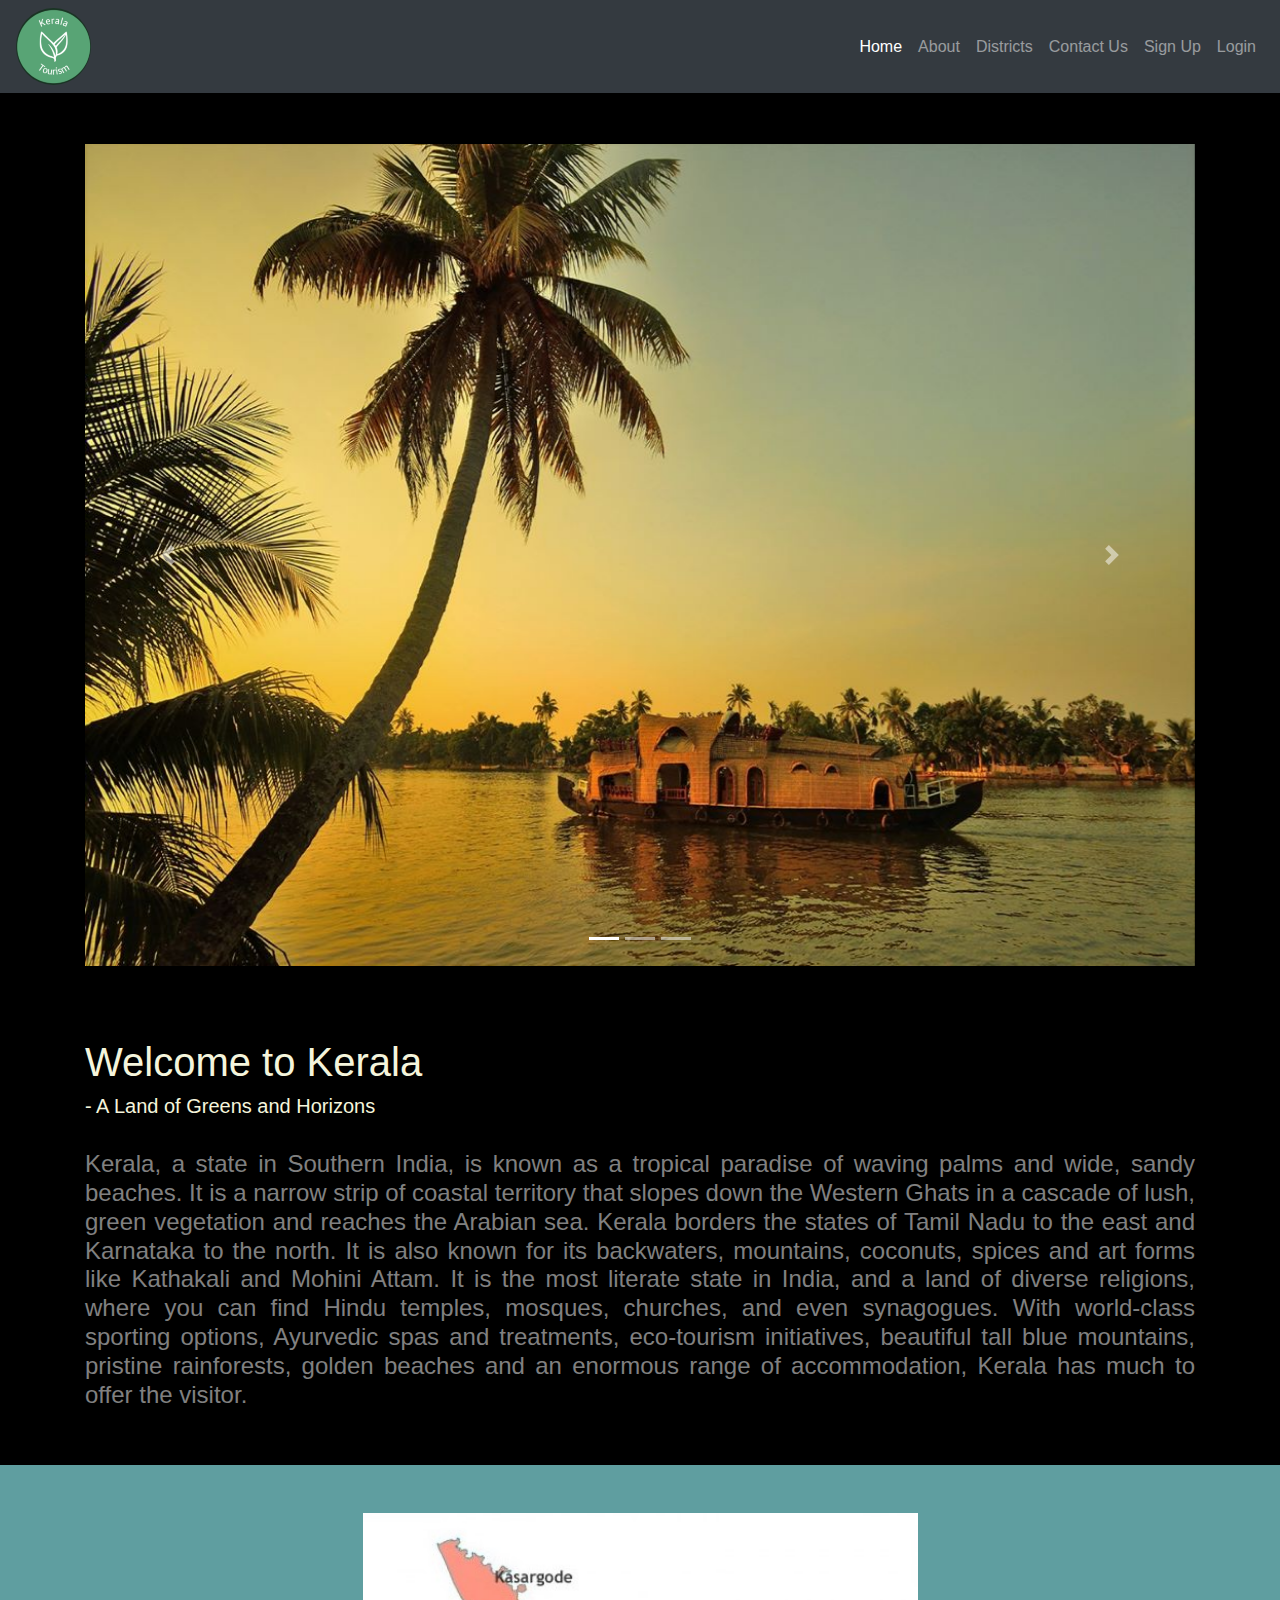
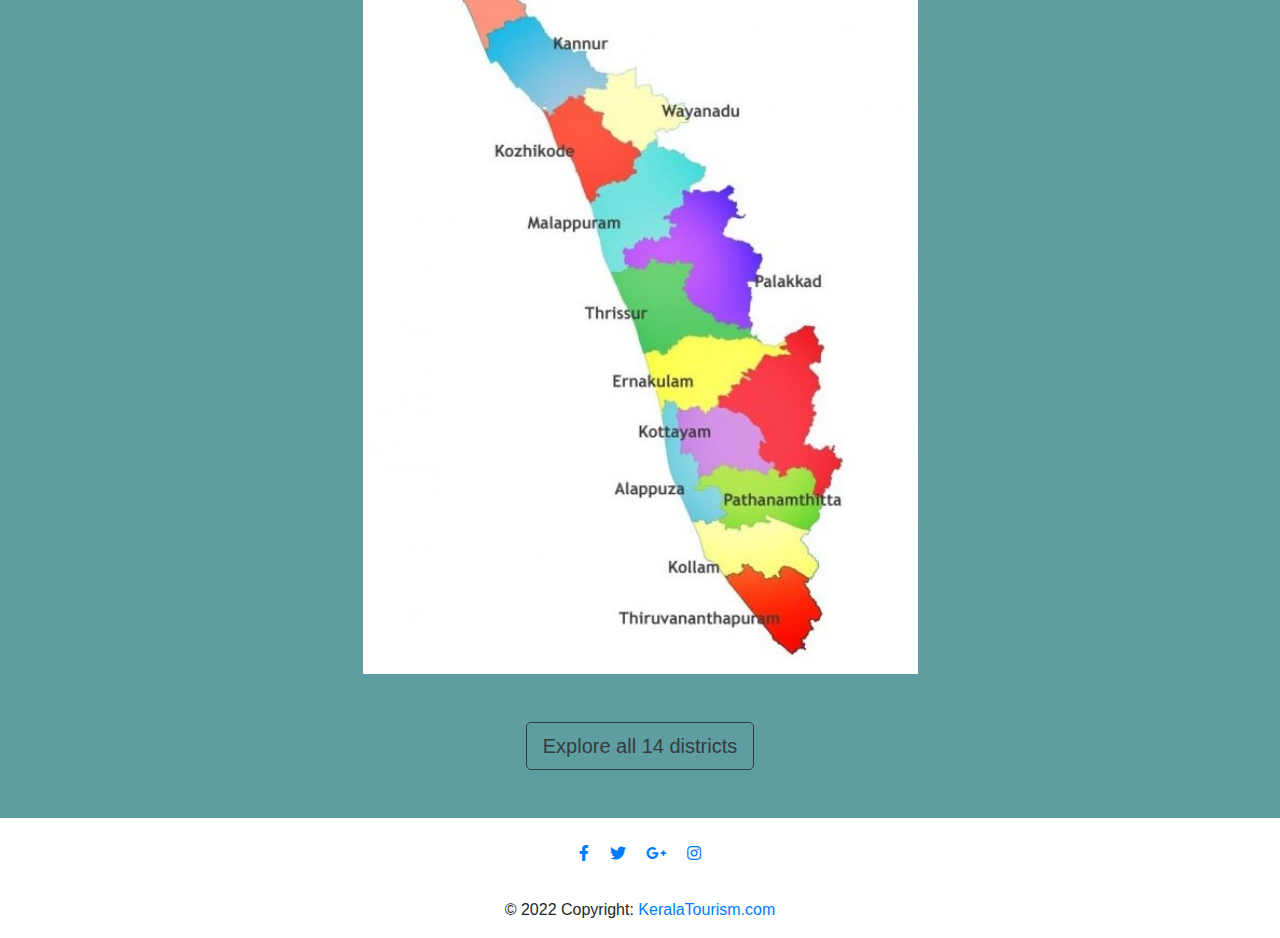
<file: index.html>
<!DOCTYPE html>
<html lang="en" style="scroll-behavior: smooth;">
<head>
    <meta charset="UTF-8">
    <meta http-equiv="X-UA-Compatible" content="IE=edge">
    <meta name="viewport" content="width=device-width, initial-scale=1.0">
    <title>Kerala Tourism</title>
    <link rel="icon" href="loogo.png" type="image/icon type">
    <link rel="stylesheet" href="css/style.css">
    <link rel="stylesheet" href="https://cdnjs.cloudflare.com/ajax/libs/font-awesome/5.15.4/css/all.min.css">
    
    <!-- CSS only -->
    <link rel="stylesheet" href="https://cdn.jsdelivr.net/npm/bootstrap@4.0.0/dist/css/bootstrap.min.css" integrity="sha384-Gn5384xqQ1aoWXA+058RXPxPg6fy4IWvTNh0E263XmFcJlSAwiGgFAW/dAiS6JXm" crossorigin="anonymous">
    
    <!-- <link rel="stylesheet" href="bootstrap-5.1.3-dist/css/bootstrap.min.css" /> -->
</head>

<body  >

    <!-- navbar starts here -->
    <header>
    <div class="container">
    <nav class="navbar fixed-top navbar-expand-lg navbar-dark bg-dark">
        <img src="loogo.png" class="rounded-circle img-fluid" alt="" >
        <button class="navbar-toggler" type="button" data-toggle="collapse" data-target="#navbarNav" aria-controls="navbarNav" aria-expanded="false" aria-label="Toggle navigation">
          <span class="navbar-toggler-icon"></span>
        </button>
        <div class="collapse navbar-collapse" id="navbarNav">
          <ul class="navbar-nav ml-auto">
            <li class="nav-item active">
              <a class="nav-link" href="#">Home <span class="sr-only">(current)</span></a>
            </li>
            <li class="nav-item">
              <a class="nav-link" href="#aboutKerala">About</a>
            </li>
            <li class="nav-item">
              <a class="nav-link" href="#districtsPage">Districts</a>
            </li>
            <li class="nav-item">
              <a class="nav-link" href="#footer">Contact Us</a>
            </li>
            <li class="nav-item">
                <a class="nav-link" href="signup.html">Sign Up</a>
            </li>
            <li class="nav-item">
                <a class="nav-link" href="login.html">Login</a>
            </li>
          </ul>
        </div>
      </nav>
    </div>
    
   </header>
    <!-- navbar ends here -->

    <!-- carousel starts here -->

    <section class="slideshow">
      <br><br><br><br><br><br>
    <div class="container">
    <div id="carouselExampleIndicators" class="carousel slide"  data-ride="carousel">
        <ol class="carousel-indicators">
          <li data-target="#carouselExampleIndicators" data-slide-to="0" class="active"></li>
          <li data-target="#carouselExampleIndicators" data-slide-to="1"></li>
          <li data-target="#carouselExampleIndicators" data-slide-to="2"></li>
        </ol>
        <div class="carousel-inner">
          <div class="carousel-item active">
            <img class="d-block w-100 img-fluid" src="kerala/1carousel.jpg" alt="First slide">
          </div>
          <div class="carousel-item">
            <img class="d-block w-100 img-fluid" src="kerala/2carousel.jpg" alt="Second slide">
          </div>
          <div class="carousel-item">
            <img class="d-block w-100 img-fluid" src="ernakulam/3carousel.jpg" alt="Third slide">
          </div>
        </div>
        <a class="carousel-control-prev" href="#carouselExampleIndicators" role="button" data-slide="prev">
          <span class="carousel-control-prev-icon" aria-hidden="true"></span>
          <span class="sr-only">Previous</span>
        </a>
        <a class="carousel-control-next" href="#carouselExampleIndicators" role="button" data-slide="next">
          <span class="carousel-control-next-icon" aria-hidden="true"></span>
          <span class="sr-only">Next</span>
        </a>
      </div>
    </div>
</section>
    
      <!-- carousel ends here -->

     <section id="aboutKerala">
         <div class="container">
         <br><br><br>
         <h1 class="welcome">Welcome to Kerala</h1>
         <h5 class="welcome">  - A Land of Greens and Horizons </h5>
         <br>
         <h4 class="description"> Kerala, a state in Southern India, is known as a tropical paradise of waving palms and wide, sandy beaches. It is a narrow strip of coastal territory that slopes down the Western Ghats in a cascade of lush, green vegetation and reaches the Arabian sea. Kerala borders the states of Tamil Nadu to the east and Karnataka to the north. It is also known for its backwaters, mountains, coconuts, spices and art forms like Kathakali and Mohini Attam. It is the most literate state in India, and a land of diverse religions, where you can find Hindu temples, mosques, churches, and even synagogues. With world-class sporting options, Ayurvedic spas and treatments, eco-tourism initiatives, beautiful tall blue mountains, pristine rainforests, golden beaches and an enormous range of accommodation, Kerala has much to offer the visitor.</h4>
         <br><br>
        </div>
     </section>

     <section id="districtsPage">
         <div class="container">
                 <br><br>
                 <!-- <h1>DISTRICTS </h1>
                 <br><br> -->

                 <img src="kerala_maps.png" alt="" class="map">
                 <br><br>
                 <div class="text-center">
                 <a class="btn btn-outline-dark btn-lg" href="districts.html" role="button">Explore all 14 districts</a>
                </div>


                 <!-- <div class="card-deck">
                    <div class="card">
                        <div id="carousel1" class="carousel slide" data-ride="carousel" style="height: 200px;">
                            <div class="carousel-inner">
                              <div class="carousel-item active">
                                <img class="d-block w-100" src="TVM/1kovalam.png" alt="First slide">
                              </div>
                              <div class="carousel-item">
                                <img class="d-block w-100" src="TVM/4napier.jpg" alt="Second slide">
                              </div>
                              <div class="carousel-item">
                                <img class="d-block w-100" src="TVM/6ponmudi.jpg" alt="Third slide">
                              </div>
                            </div>
                            <a class="carousel-control-prev" href="#carousel1" role="button" data-slide="prev">
                              <span class="carousel-control-prev-icon" aria-hidden="true"></span>
                              <span class="sr-only">Previous</span>
                            </a>
                            <a class="carousel-control-next" href="#carousel1" role="button" data-slide="next">
                              <span class="carousel-control-next-icon" aria-hidden="true"></span>
                              <span class="sr-only">Next</span>
                            </a>
                          </div>
                      <div class="card-body">
                        <h5 class="card-title">Alappuzha</h5>
                        <p class="card-text">This is a wider card with supporting text below as a natural lead-in to additional content. This content is a little bit longer.</p>
                      </div>
                      <div class="card-footer">
                        <small class="text-muted">Last updated 3 mins ago</small>
                      </div>
                    </div>
                    <div class="card">
                        <div id="carousel2" class="carousel slide" data-ride="carousel" style="height: 200px;">
                            <div class="carousel-inner">
                              <div class="carousel-item active">
                                <img class="d-block w-100" src="TVM/1kovalam.png" alt="First slide">
                              </div>
                              <div class="carousel-item">
                                <img class="d-block w-100" src="TVM/4napier.jpg" alt="Second slide">
                              </div>
                              <div class="carousel-item">
                                <img class="d-block w-100" src="TVM/6ponmudi.jpg" alt="Third slide">
                              </div>
                            </div>
                            <a class="carousel-control-prev" href="#carousel2" role="button" data-slide="prev">
                              <span class="carousel-control-prev-icon" aria-hidden="true"></span>
                              <span class="sr-only">Previous</span>
                            </a>
                            <a class="carousel-control-next" href="#carousel2" role="button" data-slide="next">
                              <span class="carousel-control-next-icon" aria-hidden="true"></span>
                              <span class="sr-only">Next</span>
                            </a>
                          </div>
                      <div class="card-body">
                        <h5 class="card-title">Card title</h5>
                        <p class="card-text">This card has supporting text below as a natural lead-in to additional content.</p>
                      </div>
                      <div class="card-footer">
                        <small class="text-muted">Last updated 3 mins ago</small>
                      </div>
                    </div>
                    <div class="card">
                        <div id="carousel3" class="carousel slide" data-ride="carousel" style="height: 200px;">
                            <div class="carousel-inner">
                              <div class="carousel-item active">
                                <img class="d-block w-100" src="TVM/1kovalam.png" alt="First slide">
                              </div>
                              <div class="carousel-item">
                                <img class="d-block w-100" src="TVM/4napier.jpg" alt="Second slide">
                              </div>
                              <div class="carousel-item">
                                <img class="d-block w-100" src="TVM/6ponmudi.jpg" alt="Third slide">
                              </div>
                            </div>
                            <a class="carousel-control-prev" href="#carousel3" role="button" data-slide="prev">
                              <span class="carousel-control-prev-icon" aria-hidden="true"></span>
                              <span class="sr-only">Previous</span>
                            </a>
                            <a class="carousel-control-next" href="#carousel3" role="button" data-slide="next">
                              <span class="carousel-control-next-icon" aria-hidden="true"></span>
                              <span class="sr-only">Next</span>
                            </a>
                          </div>
                      
                      <div class="card-body">
                        <h5 class="card-title">Card title</h5>
                        <p class="card-text">This is a wider card with supporting text below as a natural lead-in to additional content. This card has even longer content than the first to show that equal height action.</p>
                      </div>
                      <div class="card-footer">
                        <small class="text-muted">Last updated 3 mins ago</small>
                      </div>
                    </div>
                  </div>
            <br>
            <a class="btn btn-outline-dark btn-lg float-right" href="#" role="button">Explore all 14 districts</a>
            
            <br><br>
         </div> -->
         <br><br>
        </div>
     </section>
              
          

      


     <!-- Footer -->
<footer class="page-footer font-small special-color-dark pt-4 " id="footer">

  <!-- Footer Elements -->
  <div class="container">

    <!-- Social buttons -->
    <ul class="list-unstyled list-inline text-center">
      <li class="list-inline-item">
        <a class="btn-floating btn-fb mx-1" href="#">
          <i class="fab fa-facebook-f"> </i>
        </a>
      </li>
      <li class="list-inline-item">
        <a class="btn-floating btn-tw mx-1" href="#">
          <i class="fab fa-twitter"> </i>
        </a>
      </li>
      <li class="list-inline-item">
        <a class="btn-floating btn-gplus mx-1" href="#">
          <i class="fab fa-google-plus-g"> </i>
        </a>
      </li>
      <li class="list-inline-item">
        <a class="btn-floating btn-li mx-1" href="#">
          <i class="fab fa-instagram"> </i>
        </a>
      </li>
      <!-- <li class="list-inline-item">
        <a class="btn-floating btn-dribbble mx-1">
          <i class="fab fa-dribbble"> </i>
        </a>
      </li> -->
    </ul>
    <!-- Social buttons -->

  </div>
  <!-- Footer Elements -->

  <!-- Copyright -->
  <div class="footer-copyright text-center py-3">© 2022 Copyright:
    <a href="index.html">KeralaTourism.com</a>
  </div>
  <!-- Copyright -->

</footer>
<!-- Footer -->


      <script src="https://code.jquery.com/jquery-3.2.1.slim.min.js" integrity="sha384-KJ3o2DKtIkvYIK3UENzmM7KCkRr/rE9/Qpg6aAZGJwFDMVNA/GpGFF93hXpG5KkN" crossorigin="anonymous"></script>
      <script src="https://cdn.jsdelivr.net/npm/popper.js@1.12.9/dist/umd/popper.min.js" integrity="sha384-ApNbgh9B+Y1QKtv3Rn7W3mgPxhU9K/ScQsAP7hUibX39j7fakFPskvXusvfa0b4Q" crossorigin="anonymous"></script>
      <script src="https://cdn.jsdelivr.net/npm/bootstrap@4.0.0/dist/js/bootstrap.min.js" integrity="sha384-JZR6Spejh4U02d8jOt6vLEHfe/JQGiRRSQQxSfFWpi1MquVdAyjUar5+76PVCmYl" crossorigin="anonymous"></script>
</body>
</html>
</file>
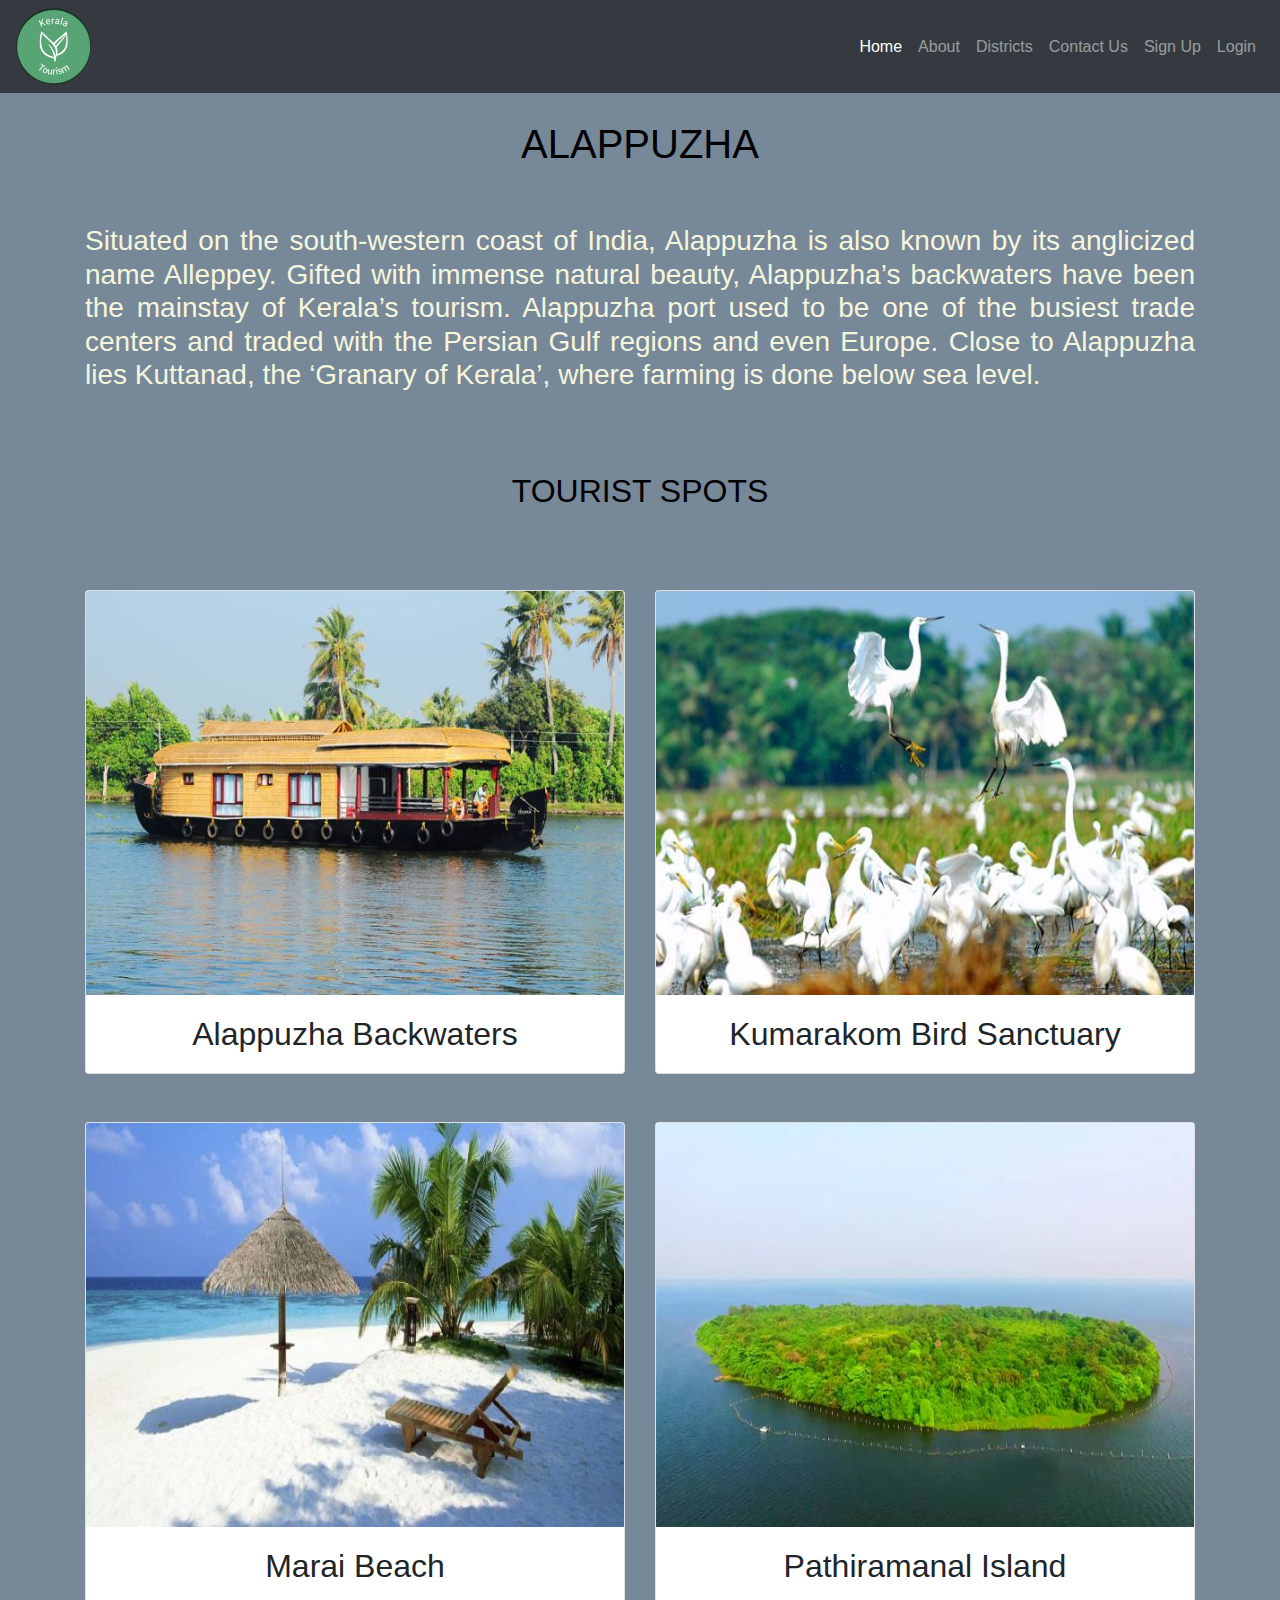
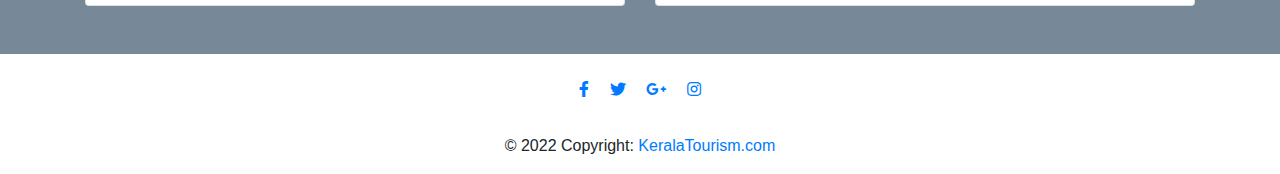
<file: alappuzha.html>
<!DOCTYPE html>
<html lang="en" style="scroll-behavior: smooth;">
<head>
    <meta charset="UTF-8">
    <meta http-equiv="X-UA-Compatible" content="IE=edge">
    <meta name="viewport" content="width=device-width, initial-scale=1.0">
    <title>Districts of Kerala</title>
    <link rel="icon" href="loogo.png" type="image/icon type">
    <link rel="stylesheet" href="css/style.css">
    <link rel="stylesheet" href="https://cdnjs.cloudflare.com/ajax/libs/font-awesome/5.15.4/css/all.min.css">
    <!-- CSS only -->
    <link rel="stylesheet" href="https://cdn.jsdelivr.net/npm/bootstrap@4.0.0/dist/css/bootstrap.min.css" integrity="sha384-Gn5384xqQ1aoWXA+058RXPxPg6fy4IWvTNh0E263XmFcJlSAwiGgFAW/dAiS6JXm" crossorigin="anonymous">
</head>
<body>
    <!-- navbar starts here -->
    <header>
        <div class="container">
        <nav class="navbar fixed-top navbar-expand-lg navbar-dark bg-dark">
            <img src="loogo.png" class="rounded-circle img-fluid" alt="" >
            <button class="navbar-toggler" type="button" data-toggle="collapse" data-target="#navbarNav" aria-controls="navbarNav" aria-expanded="false" aria-label="Toggle navigation">
              <span class="navbar-toggler-icon"></span>
            </button>
            <div class="collapse navbar-collapse" id="navbarNav">
              <ul class="navbar-nav ml-auto">
                <li class="nav-item active">
                  <a class="nav-link" href="index.html">Home </a>
                </li>
                <li class="nav-item">
                  <a class="nav-link" href="index.html">About</a>
                </li>
                <li class="nav-item">
                  <a class="nav-link" href="districts.html">Districts </a>
                </li>
                <li class="nav-item">
                  <a class="nav-link" href="#footer">Contact Us</a>
                </li>
                <li class="nav-item">
                    <a class="nav-link" href="signup.html">Sign Up</a>
                </li>
                <li class="nav-item">
                    <a class="nav-link" href="login.html">Login</a>
                </li>
              </ul>
            </div>
          </nav>
        </div>
        
       </header>
        <!-- navbar ends here -->

       <section class="individual">
           <br><br><br><br><br>
           <div class="container">
           <h1 class="heading">ALAPPUZHA</h1>
           <br><br>
            <h3 class="description1">Situated on the south-western coast of India, Alappuzha is also known by its anglicized name Alleppey. Gifted with immense natural beauty, Alappuzha’s backwaters have been the mainstay of Kerala’s tourism. Alappuzha port used to be one of the busiest trade centers and traded with the Persian Gulf regions and even Europe. Close to Alappuzha lies Kuttanad, the ‘Granary of Kerala’, where farming is done below sea level.</h3> 
            <br><br><br>
            <h2 class="heading">TOURIST SPOTS</h2>
            <br>
            <div class="row">
                <div class="col-xl-6 col-lg-6 col-md-6 pt-5">
                    <div class="card">
                        <img class="card-img-top" src="alappuzha/1tourist.jpg" alt="Card image cap">
                        <div class="card-body">
                          <h2 class="card-text text-center">Alappuzha Backwaters</h2>
                        </div>
                      </div>
                </div>

                <div class="col-xl-6 col-lg-6 col-md-6 pt-5">
                    <div class="card">
                        <img class="card-img-top" src="alappuzha/2tourist.jpg" alt="Card image cap">
                        <div class="card-body">
                          <h2 class="card-text text-center">Kumarakom Bird Sanctuary</h2>
                        </div>
                      </div>
                </div>
            </div>

            <div class="row">
                <div class="col-xl-6 col-lg-6 col-md-6 pt-5">
                    <div class="card">
                        <img class="card-img-top" src="alappuzha/4tourist.jpg" alt="Card image cap">
                        <div class="card-body">
                          <h2 class="card-text text-center">Marai Beach</h2>
                        </div>
                      </div>
                </div>

                <div class="col-xl-6 col-lg-6 col-md-6 pt-5">
                    <div class="card">
                        <img class="card-img-top" src="alappuzha/5tourist.jpg" alt="Card image cap">
                        <div class="card-body">
                          <h2 class="card-text text-center">Pathiramanal Island</h2>
                        </div>
                      </div>
                </div>
            </div>

        </div>
        <br><br>

       </section>










                <!-- Footer -->
    <footer class="page-footer font-small special-color-dark pt-4 " id="footer">

    <!-- Footer Elements -->
    <div class="container">
  
      <!-- Social buttons -->
      <ul class="list-unstyled list-inline text-center">
        <li class="list-inline-item">
          <a class="btn-floating btn-fb mx-1" href="#">
            <i class="fab fa-facebook-f"> </i>
          </a>
        </li>
        <li class="list-inline-item">
          <a class="btn-floating btn-tw mx-1" href="#">
            <i class="fab fa-twitter"> </i>
          </a>
        </li>
        <li class="list-inline-item">
          <a class="btn-floating btn-gplus mx-1" href="#">
            <i class="fab fa-google-plus-g"> </i>
          </a>
        </li>
        <li class="list-inline-item">
          <a class="btn-floating btn-li mx-1" href="#">
            <i class="fab fa-instagram"> </i>
          </a>
        </li>
        <!-- <li class="list-inline-item">
          <a class="btn-floating btn-dribbble mx-1">
            <i class="fab fa-dribbble"> </i>
          </a>
        </li> -->
      </ul>
      <!-- Social buttons -->
  
    </div>
    <!-- Footer Elements -->
  
    <!-- Copyright -->
    <div class="footer-copyright text-center py-3">© 2022 Copyright:
      <a href="index.html">KeralaTourism.com</a>
    </div>
    <!-- Copyright -->
  
  </footer>
  <!-- Footer -->
  
  
        <script src="https://code.jquery.com/jquery-3.2.1.slim.min.js" integrity="sha384-KJ3o2DKtIkvYIK3UENzmM7KCkRr/rE9/Qpg6aAZGJwFDMVNA/GpGFF93hXpG5KkN" crossorigin="anonymous"></script>
        <script src="https://cdn.jsdelivr.net/npm/popper.js@1.12.9/dist/umd/popper.min.js" integrity="sha384-ApNbgh9B+Y1QKtv3Rn7W3mgPxhU9K/ScQsAP7hUibX39j7fakFPskvXusvfa0b4Q" crossorigin="anonymous"></script>
        <script src="https://cdn.jsdelivr.net/npm/bootstrap@4.0.0/dist/js/bootstrap.min.js" integrity="sha384-JZR6Spejh4U02d8jOt6vLEHfe/JQGiRRSQQxSfFWpi1MquVdAyjUar5+76PVCmYl" crossorigin="anonymous"></script>

</body>
</html>
</file>
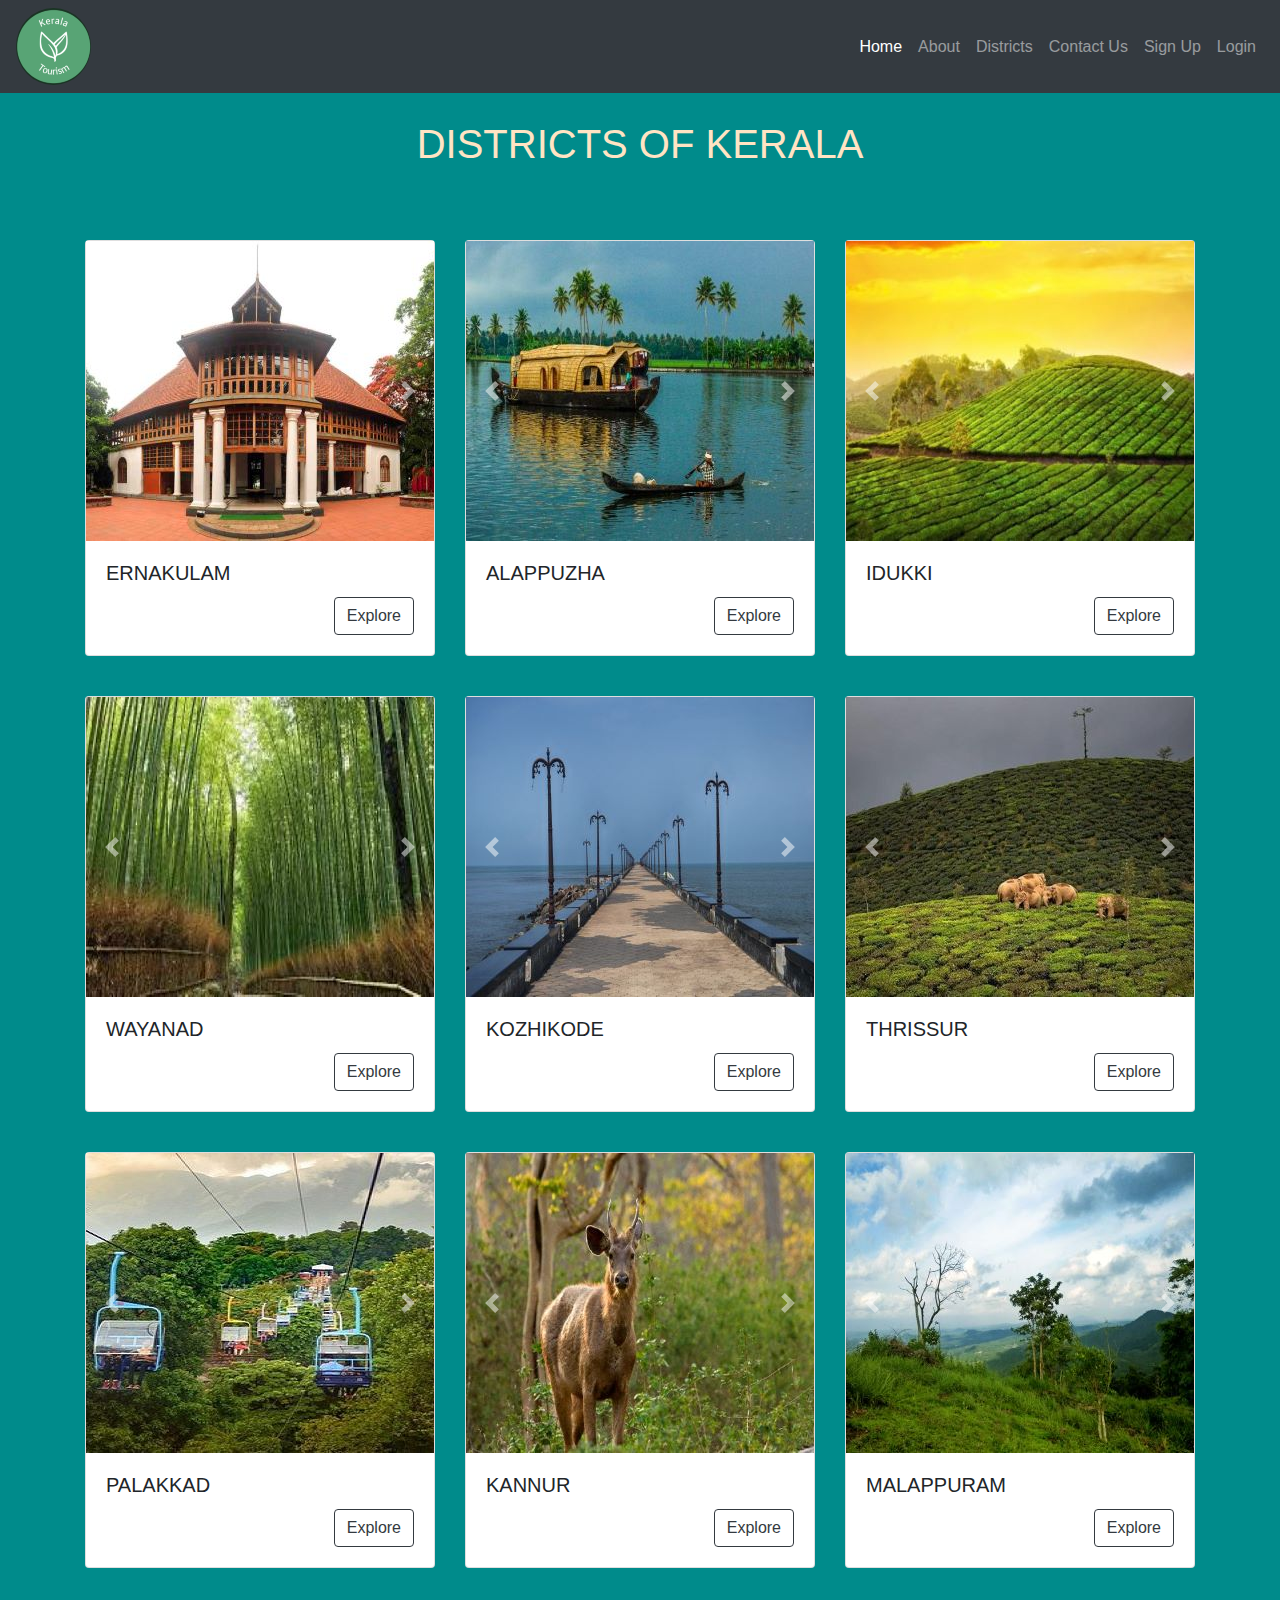
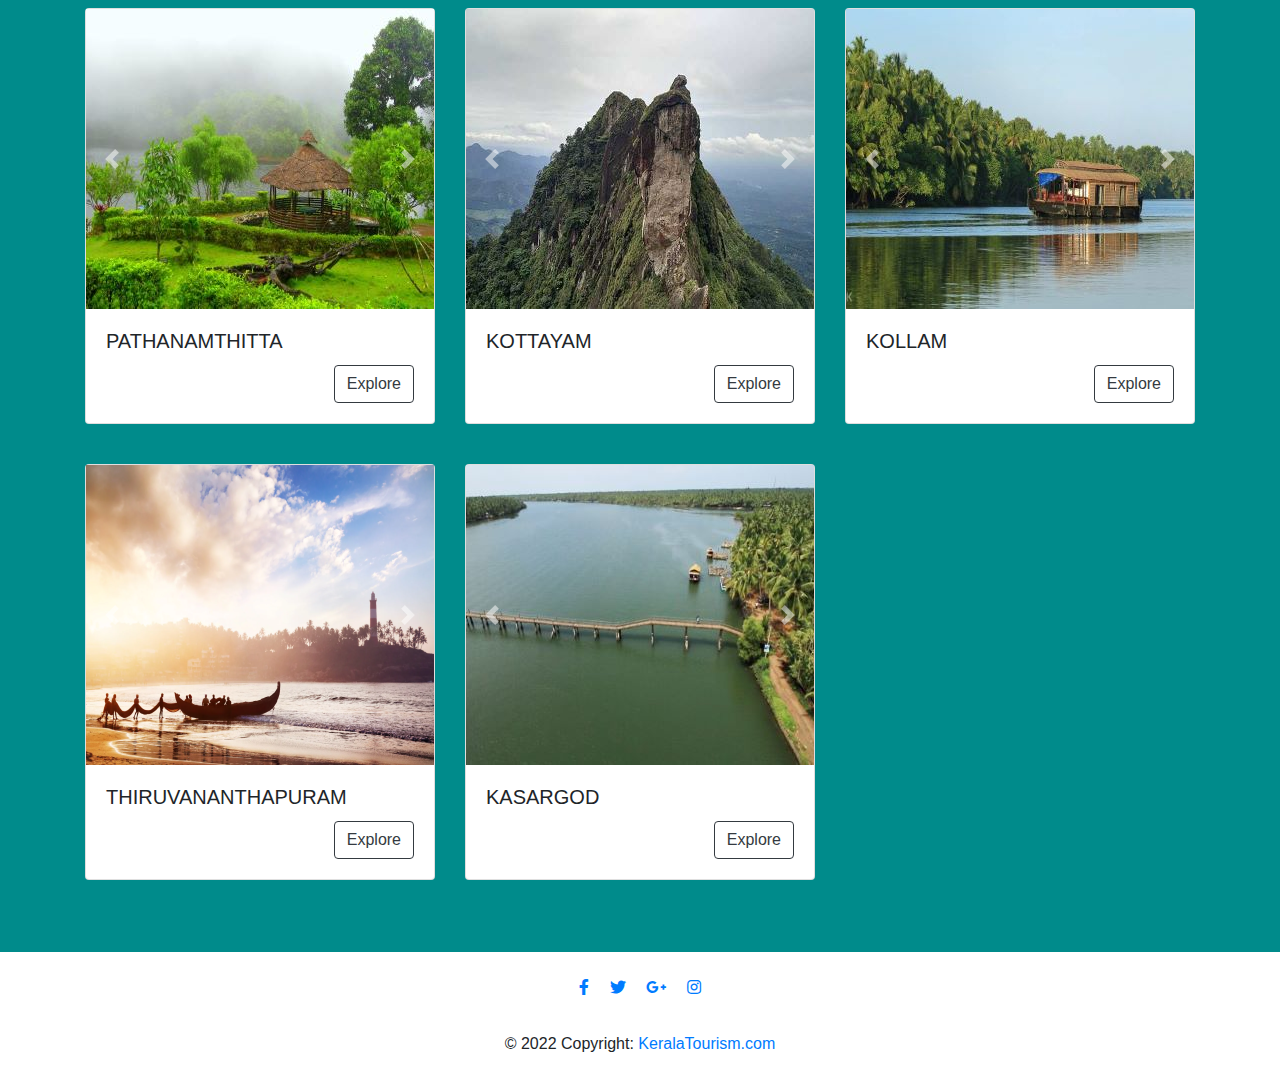
<file: districts.html>
<!DOCTYPE html>
<html lang="en" style="scroll-behavior: smooth;">
<head>
    <meta charset="UTF-8">
    <meta http-equiv="X-UA-Compatible" content="IE=edge">
    <meta name="viewport" content="width=device-width, initial-scale=1.0">
    <title>Districts of Kerala</title>
    <link rel="icon" href="loogo.png" type="image/icon type">
    <link rel="stylesheet" href="css/style.css">
    <link rel="stylesheet" href="https://cdnjs.cloudflare.com/ajax/libs/font-awesome/5.15.4/css/all.min.css">
    <!-- CSS only -->
    <link rel="stylesheet" href="https://cdn.jsdelivr.net/npm/bootstrap@4.0.0/dist/css/bootstrap.min.css" integrity="sha384-Gn5384xqQ1aoWXA+058RXPxPg6fy4IWvTNh0E263XmFcJlSAwiGgFAW/dAiS6JXm" crossorigin="anonymous">
</head>
<body>
    <!-- navbar starts here -->
    <header>
        <div class="container">
        <nav class="navbar fixed-top navbar-expand-lg navbar-dark bg-dark">
            <img src="loogo.png" class="rounded-circle img-fluid" alt="" >
            <button class="navbar-toggler" type="button" data-toggle="collapse" data-target="#navbarNav" aria-controls="navbarNav" aria-expanded="false" aria-label="Toggle navigation">
              <span class="navbar-toggler-icon"></span>
            </button>
            <div class="collapse navbar-collapse" id="navbarNav">
              <ul class="navbar-nav ml-auto">
                <li class="nav-item active">
                  <a class="nav-link" href="index.html">Home </a>
                </li>
                <li class="nav-item">
                  <a class="nav-link" href="index.html">About</a>
                </li>
                <li class="nav-item">
                  <a class="nav-link" href="#">Districts <span class="sr-only">(current)</span></a>
                </li>
                <li class="nav-item">
                  <a class="nav-link" href="#footer">Contact Us</a>
                </li>
                <li class="nav-item">
                    <a class="nav-link" href="signup.html">Sign Up</a>
                </li>
                <li class="nav-item">
                    <a class="nav-link" href="login.html">Login</a>
                </li>
              </ul>
            </div>
          </nav>
        </div>
        
       </header>
        <!-- navbar ends here -->
        
        <section class="dist">
            <br><br><br><br><br>
         <div class="container">
            <h1 class="districtfont">DISTRICTS OF KERALA</h1>
            <br><br>
            <div class="row">
            <div class="col-sm-6 col-md-4 col-lg-4 col-xl-4 pt-3" >
                <div class="card" >
                    <div id="carousel1" class="carousel slide" data-ride="carousel" style="height: 300px;">
                        <div class="carousel-inner">
                          <div class="carousel-item active">
                            <img class="d-block w-100" src="ernakulam/1bolgatty.jpg" alt="First slide">
                          </div>
                          <div class="carousel-item">
                            <img class="d-block w-100" src="ernakulam/2cherai.jpg" alt="Second slide">
                          </div>
                          <div class="carousel-item">
                            <img class="d-block w-100" src="ernakulam/3ernakulam.jpg" alt="Third slide">
                          </div>
                        </div>
                        <a class="carousel-control-prev" href="#carousel1" role="button" data-slide="prev">
                          <span class="carousel-control-prev-icon" aria-hidden="true"></span>
                          <span class="sr-only">Previous</span>
                        </a>
                        <a class="carousel-control-next" href="#carousel1" role="button" data-slide="next">
                          <span class="carousel-control-next-icon" aria-hidden="true"></span>
                          <span class="sr-only">Next</span>
                        </a>
                      </div>
                    <!-- <img class="card-img-top" src="TVM/2kovalam.jpg" alt="Card image cap"> -->
                    <div class="card-body">
                      <h5 class="card-title">ERNAKULAM</h5>
                      <!-- <p class="card-text">Some quick example text to build on the card title and make up the bulk of the card's content.</p> -->
                      <a href="ernakulam.html" class="btn btn-outline-dark float-right">Explore</a>
                    </div>
                  </div>
                </div>
                

                  <div class="col-sm-6 col-md-4 col-lg-4 col-xl-4 pt-3" >                
                  <div class="card" >
                    <div id="carousel2" class="carousel slide" data-ride="carousel" style="height: 300px;">
                        <div class="carousel-inner">
                          <div class="carousel-item active">
                            <img class="d-block w-100" src="alappuzha/1alapuzha.jpg" alt="First slide">
                          </div>
                          <div class="carousel-item">
                            <img class="d-block w-100" src="alappuzha/2alapuzha.jpg" alt="Second slide">
                          </div>
                          <div class="carousel-item">
                            <img class="d-block w-100" src="alappuzha/3alapuzha.jpg" alt="Third slide">
                          </div>
                        </div>
                        <a class="carousel-control-prev" href="#carousel2" role="button" data-slide="prev">
                          <span class="carousel-control-prev-icon" aria-hidden="true"></span>
                          <span class="sr-only">Previous</span>
                        </a>
                        <a class="carousel-control-next" href="#carousel2" role="button" data-slide="next">
                          <span class="carousel-control-next-icon" aria-hidden="true"></span>
                          <span class="sr-only">Next</span>
                        </a>
                      </div>
                    <!-- <img class="card-img-top" src="TVM/3napier.jpg" alt="Card image cap"> -->
                    <div class="card-body">
                      <h5 class="card-title">ALAPPUZHA</h5>
                      <!-- <p class="card-text">Some quick example text to build on the card title and make up the bulk of the card's content.</p> -->
                      <a href="alappuzha.html" class="btn btn-outline-dark float-right">Explore</a>
                    </div>
                  </div>
                </div>
                

                  <div class="col-sm-6 col-md-4 col-lg-4 col-xl-4 pt-3" > 
                  <div class="card" >
                    <div id="carousel3" class="carousel slide" data-ride="carousel" style="height: 300px;">
                        <div class="carousel-inner">
                          <div class="carousel-item active">
                            <img class="d-block w-100" src="idukki/1munnar.jpeg" alt="First slide">
                          </div>
                          <div class="carousel-item">
                            <img class="d-block w-100" src="idukki/2flowers.jpg" alt="Second slide">
                          </div>
                          <div class="carousel-item">
                            <img class="d-block w-100" src="idukki/3paragliding.jpg" alt="Third slide">
                          </div>
                        </div>
                        <a class="carousel-control-prev" href="#carousel3" role="button" data-slide="prev">
                          <span class="carousel-control-prev-icon" aria-hidden="true"></span>
                          <span class="sr-only">Previous</span>
                        </a>
                        <a class="carousel-control-next" href="#carousel3" role="button" data-slide="next">
                          <span class="carousel-control-next-icon" aria-hidden="true"></span>
                          <span class="sr-only">Next</span>
                        </a>
                      </div>
                    <!-- <img class="card-img-top" src="TVM/6ponmudi.jpg" alt="Card image cap"> -->
                    <div class="card-body">
                      <h5 class="card-title">IDUKKI</h5>
                      <!-- <p class="card-text">Some quick example text to build on the card title and make up the bulk of the card's content.</p> -->
                      <a href="idukki.html" class="btn btn-outline-dark float-right">Explore</a>
                    </div>
                  </div>
                  
            </div>
            </div>
            <br>
            <div class="row">
                <div class="col-sm-6 col-md-4 col-lg-4 col-xl-4 pt-3" >
                    <div class="card" ><div id="carousel4" class="carousel slide" data-ride="carousel" style="height: 300px;">
                        <div class="carousel-inner">
                          <div class="carousel-item active">
                            <img class="d-block w-100" src="wayanad/1wayanad.jpg" alt="First slide">
                          </div>
                          <div class="carousel-item">
                            <img class="d-block w-100" src="wayanad/2wayanad.jpg" alt="Second slide">
                          </div>
                          <div class="carousel-item">
                            <img class="d-block w-100" src="wayanad/3wayanad.jpg" alt="Third slide">
                          </div>
                        </div>
                        <a class="carousel-control-prev" href="#carousel4" role="button" data-slide="prev">
                          <span class="carousel-control-prev-icon" aria-hidden="true"></span>
                          <span class="sr-only">Previous</span>
                        </a>
                        <a class="carousel-control-next" href="#carousel4" role="button" data-slide="next">
                          <span class="carousel-control-next-icon" aria-hidden="true"></span>
                          <span class="sr-only">Next</span>
                        </a>
                      </div>
                        <!-- <img class="card-img-top" src="TVM/2kovalam.jpg" alt="Card image cap"> -->
                        <div class="card-body">
                          <h5 class="card-title">WAYANAD</h5>
                          <!-- <p class="card-text">Some quick example text to build on the card title and make up the bulk of the card's content.</p> -->
                          <a href="wayanad.html" class="btn btn-outline-dark float-right">Explore</a>
                        </div>
                      </div>
                    </div>
                    
    
                      <div class="col-sm-6 col-md-4 col-lg-4 col-xl-4 pt-3" >                
                      <div class="card" >
                        <div id="carousel5" class="carousel slide" data-ride="carousel" style="height: 300px;">
                            <div class="carousel-inner">
                              <div class="carousel-item active">
                                <img class="d-block w-100" src="kozhikode/1kozhikode.jpg" alt="First slide">
                              </div>
                              <div class="carousel-item">
                                <img class="d-block w-100" src="kozhikode/2kozhikode.jpg" alt="Second slide">
                              </div>
                              <div class="carousel-item">
                                <img class="d-block w-100" src="kozhikode/3kozhikode.jpg" alt="Third slide">
                              </div>
                            </div>
                            <a class="carousel-control-prev" href="#carousel5" role="button" data-slide="prev">
                              <span class="carousel-control-prev-icon" aria-hidden="true"></span>
                              <span class="sr-only">Previous</span>
                            </a>
                            <a class="carousel-control-next" href="#carousel5" role="button" data-slide="next">
                              <span class="carousel-control-next-icon" aria-hidden="true"></span>
                              <span class="sr-only">Next</span>
                            </a>
                          </div>
                        <!-- <img class="card-img-top" src="TVM/3napier.jpg" alt="Card image cap"> -->
                        <div class="card-body">
                          <h5 class="card-title">KOZHIKODE</h5>
                          <!-- <p class="card-text">Some quick example text to build on the card title and make up the bulk of the card's content.</p> -->
                          <a href="kozhikode.html" class="btn btn-outline-dark float-right">Explore</a>
                        </div>
                      </div>
                    </div>
                    
    
                      <div class="col-sm-6 col-md-4 col-lg-4 col-xl-4 pt-3" > 
                      <div class="card" >
                        <div id="carousel6" class="carousel slide" data-ride="carousel" style="height: 300px;">
                            <div class="carousel-inner">
                              <div class="carousel-item active">
                                <img class="d-block w-100" src="thrissur/1thrissur.jpg" alt="First slide">
                              </div>
                              <div class="carousel-item">
                                <img class="d-block w-100" src="thrissur/2thrissur.jpg" alt="Second slide">
                              </div>
                              <div class="carousel-item">
                                <img class="d-block w-100" src="thrissur/3thrissur.jpg" alt="Third slide">
                              </div>
                            </div>
                            <a class="carousel-control-prev" href="#carousel6" role="button" data-slide="prev">
                              <span class="carousel-control-prev-icon" aria-hidden="true"></span>
                              <span class="sr-only">Previous</span>
                            </a>
                            <a class="carousel-control-next" href="#carousel6" role="button" data-slide="next">
                              <span class="carousel-control-next-icon" aria-hidden="true"></span>
                              <span class="sr-only">Next</span>
                            </a>
                          </div>
                        <!-- <img class="card-img-top" src="TVM/6ponmudi.jpg" alt="Card image cap"> -->
                        <div class="card-body">
                          <h5 class="card-title">THRISSUR</h5>
                          <!-- <p class="card-text">Some quick example text to build on the card title and make up the bulk of the card's content.</p> -->
                          <a href="#" class="btn btn-outline-dark float-right">Explore</a>
                        </div>
                      </div>
                      
                </div>
                </div>
                <br>
                <div class="row">
                    <div class="col-sm-6 col-md-4 col-lg-4 col-xl-4 pt-3" >
                        <div class="card" >
                            <div id="carousel7" class="carousel slide" data-ride="carousel" style="height: 300px;">
                                <div class="carousel-inner">
                                  <div class="carousel-item active">
                                    <img class="d-block w-100" src="palakkad/1palakkad.jpg" alt="First slide">
                                  </div>
                                  <div class="carousel-item">
                                    <img class="d-block w-100" src="palakkad/2palakkad.jpg" alt="Second slide">
                                  </div>
                                  <div class="carousel-item">
                                    <img class="d-block w-100" src="palakkad/3palakkad.jpg" alt="Third slide">
                                  </div>
                                </div>
                                <a class="carousel-control-prev" href="#carousel7" role="button" data-slide="prev">
                                  <span class="carousel-control-prev-icon" aria-hidden="true"></span>
                                  <span class="sr-only">Previous</span>
                                </a>
                                <a class="carousel-control-next" href="#carousel7" role="button" data-slide="next">
                                  <span class="carousel-control-next-icon" aria-hidden="true"></span>
                                  <span class="sr-only">Next</span>
                                </a>
                              </div>
                            <!-- <img class="card-img-top" src="TVM/2kovalam.jpg" alt="Card image cap"> -->
                            <div class="card-body">
                              <h5 class="card-title">PALAKKAD</h5>
                              <!-- <p class="card-text">Some quick example text to build on the card title and make up the bulk of the card's content.</p> -->
                              <a href="#" class="btn btn-outline-dark float-right">Explore</a>
                            </div>
                          </div>
                        </div>
                        
        
                          <div class="col-sm-6 col-md-4 col-lg-4 col-xl-4 pt-3" >                
                          <div class="card" >
                            <div id="carousel8" class="carousel slide" data-ride="carousel" style="height: 300px;">
                                <div class="carousel-inner">
                                  <div class="carousel-item active">
                                    <img class="d-block w-100" src="kannur/1kannur.jpg" alt="First slide">
                                  </div>
                                  <div class="carousel-item">
                                    <img class="d-block w-100" src="kannur/2kannur.jpg" alt="Second slide">
                                  </div>
                                  <div class="carousel-item">
                                    <img class="d-block w-100" src="kannur/3kannur.jpg" alt="Third slide">
                                  </div>
                                </div>
                                <a class="carousel-control-prev" href="#carousel8" role="button" data-slide="prev">
                                  <span class="carousel-control-prev-icon" aria-hidden="true"></span>
                                  <span class="sr-only">Previous</span>
                                </a>
                                <a class="carousel-control-next" href="#carousel8" role="button" data-slide="next">
                                  <span class="carousel-control-next-icon" aria-hidden="true"></span>
                                  <span class="sr-only">Next</span>
                                </a>
                              </div>
                            <!-- <img class="card-img-top" src="TVM/3napier.jpg" alt="Card image cap"> -->
                            <div class="card-body">
                              <h5 class="card-title">KANNUR</h5>
                              <!-- <p class="card-text">Some quick example text to build on the card title and make up the bulk of the card's content.</p> -->
                              <a href="#" class="btn btn-outline-dark float-right">Explore</a>
                            </div>
                          </div>
                        </div>
                        
        
                          <div class="col-sm-6 col-md-4 col-lg-4 col-xl-4 pt-3" > 
                          <div class="card" >
                            <div id="carousel9" class="carousel slide" data-ride="carousel" style="height: 300px;">
                                <div class="carousel-inner">
                                  <div class="carousel-item active">
                                    <img class="d-block w-100" src="malappuram/1mlprm.jpg" alt="First slide">
                                  </div>
                                  <div class="carousel-item">
                                    <img class="d-block w-100" src="malappuram/2mlprm.jpg" alt="Second slide">
                                  </div>
                                  <div class="carousel-item">
                                    <img class="d-block w-100" src="malappuram/3mlprm.jpg" alt="Third slide">
                                  </div>
                                </div>
                                <a class="carousel-control-prev" href="#carousel9" role="button" data-slide="prev">
                                  <span class="carousel-control-prev-icon" aria-hidden="true"></span>
                                  <span class="sr-only">Previous</span>
                                </a>
                                <a class="carousel-control-next" href="#carousel9" role="button" data-slide="next">
                                  <span class="carousel-control-next-icon" aria-hidden="true"></span>
                                  <span class="sr-only">Next</span>
                                </a>
                              </div>
                            <!-- <img class="card-img-top" src="TVM/6ponmudi.jpg" alt="Card image cap"> -->
                            <div class="card-body">
                              <h5 class="card-title">MALAPPURAM</h5>
                              <!-- <p class="card-text">Some quick example text to build on the card title and make up the bulk of the card's content.</p> -->
                              <a href="#" class="btn btn-outline-dark float-right">Explore</a>
                            </div>
                          </div>
                          
                    </div>
                    </div>
                    <br>
                    <div class="row">
                        <div class="col-sm-6 col-md-4 col-lg-4 col-xl-4 pt-3" >
                            <div class="card" >
                                <div id="carousel10" class="carousel slide" data-ride="carousel" style="height: 300px;">
                                    <div class="carousel-inner">
                                      <div class="carousel-item active">
                                        <img class="d-block w-100" src="pthnmthtta/1ptnmttta.jpg" alt="First slide">
                                      </div>
                                      <div class="carousel-item">
                                        <img class="d-block w-100" src="pthnmthtta/2ptnhmthtta.jpg" alt="Second slide">
                                      </div>
                                      <div class="carousel-item">
                                        <img class="d-block w-100" src="pthnmthtta/3ptnmtha.jpg" alt="Third slide">
                                      </div>
                                    </div>
                                    <a class="carousel-control-prev" href="#carousel10" role="button" data-slide="prev">
                                      <span class="carousel-control-prev-icon" aria-hidden="true"></span>
                                      <span class="sr-only">Previous</span>
                                    </a>
                                    <a class="carousel-control-next" href="#carousel10" role="button" data-slide="next">
                                      <span class="carousel-control-next-icon" aria-hidden="true"></span>
                                      <span class="sr-only">Next</span>
                                    </a>
                                  </div>
                                <!-- <img class="card-img-top" src="TVM/2kovalam.jpg" alt="Card image cap"> -->
                                <div class="card-body">
                                  <h5 class="card-title">PATHANAMTHITTA</h5>
                                  <!-- <p class="card-text">Some quick example text to build on the card title and make up the bulk of the card's content.</p> -->
                                  <a href="#" class="btn btn-outline-dark float-right">Explore</a>
                                </div>
                              </div>
                            </div>
                            
            
                              <div class="col-sm-6 col-md-4 col-lg-4 col-xl-4 pt-3" >                
                              <div class="card" >
                                <div id="carousel11" class="carousel slide" data-ride="carousel" style="height: 300px;">
                                    <div class="carousel-inner">
                                      <div class="carousel-item active">
                                        <img class="d-block w-100" src="kottayam/1kottayam.jpg" alt="First slide">
                                      </div>
                                      <div class="carousel-item">
                                        <img class="d-block w-100" src="kottayam/2kotayam.png" alt="Second slide">
                                      </div>
                                      <div class="carousel-item">
                                        <img class="d-block w-100" src="kottayam/3kottayam.jpg" alt="Third slide">
                                      </div>
                                    </div>
                                    <a class="carousel-control-prev" href="#carousel11" role="button" data-slide="prev">
                                      <span class="carousel-control-prev-icon" aria-hidden="true"></span>
                                      <span class="sr-only">Previous</span>
                                    </a>
                                    <a class="carousel-control-next" href="#carousel11" role="button" data-slide="next">
                                      <span class="carousel-control-next-icon" aria-hidden="true"></span>
                                      <span class="sr-only">Next</span>
                                    </a>
                                  </div>
                                <!-- <img class="card-img-top" src="TVM/3napier.jpg" alt="Card image cap"> -->
                                <div class="card-body">
                                  <h5 class="card-title">KOTTAYAM</h5>
                                  <!-- <p class="card-text">Some quick example text to build on the card title and make up the bulk of the card's content.</p> -->
                                  <a href="#" class="btn btn-outline-dark float-right">Explore</a>
                                </div>
                              </div>
                            </div>
                            
            
                              <div class="col-sm-6 col-md-4 col-lg-4 col-xl-4 pt-3" > 
                              <div class="card" >
                                <div id="carousel12" class="carousel slide" data-ride="carousel" style="height: 300px;">
                                    <div class="carousel-inner">
                                      <div class="carousel-item active">
                                        <img class="d-block w-100" src="kollam/1kollam.jpg" alt="First slide">
                                      </div>
                                      <div class="carousel-item">
                                        <img class="d-block w-100" src="kollam/2kollam.jpeg" alt="Second slide">
                                      </div>
                                      <div class="carousel-item">
                                        <img class="d-block w-100" src="kollam/3kollam.jpg" alt="Third slide">
                                      </div>
                                    </div>
                                    <a class="carousel-control-prev" href="#carousel12" role="button" data-slide="prev">
                                      <span class="carousel-control-prev-icon" aria-hidden="true"></span>
                                      <span class="sr-only">Previous</span>
                                    </a>
                                    <a class="carousel-control-next" href="#carousel12" role="button" data-slide="next">
                                      <span class="carousel-control-next-icon" aria-hidden="true"></span>
                                      <span class="sr-only">Next</span>
                                    </a>
                                  </div>
                                <!-- <img class="card-img-top" src="TVM/6ponmudi.jpg" alt="Card image cap"> -->
                                <div class="card-body">
                                  <h5 class="card-title">KOLLAM</h5>
                                  <!-- <p class="card-text">Some quick example text to build on the card title and make up the bulk of the card's content.</p> -->
                                  <a href="#" class="btn btn-outline-dark float-right">Explore</a>
                                </div>
                              </div>
                              
                        </div>
                        </div>
                        <br>
                        <div class="row">
                            <div class="col-sm-6 col-md-4 col-lg-4 col-xl-4 pt-3" >
                                <div class="card" >
                                    <div id="carousel13" class="carousel slide" data-ride="carousel" style="height: 300px;">
                                        <div class="carousel-inner">
                                          <div class="carousel-item active">
                                            <img class="d-block w-100" src="TVM/1kovalam.png" alt="First slide">
                                          </div>
                                          <div class="carousel-item">
                                            <img class="d-block w-100" src="TVM/3napier.jpg" alt="Second slide">
                                          </div>
                                          <div class="carousel-item">
                                            <img class="d-block w-100" src="TVM/6ponmudi.jpg" alt="Third slide">
                                          </div>
                                        </div>
                                        <a class="carousel-control-prev" href="#carousel13" role="button" data-slide="prev">
                                          <span class="carousel-control-prev-icon" aria-hidden="true"></span>
                                          <span class="sr-only">Previous</span>
                                        </a>
                                        <a class="carousel-control-next" href="#carousel13" role="button" data-slide="next">
                                          <span class="carousel-control-next-icon" aria-hidden="true"></span>
                                          <span class="sr-only">Next</span>
                                        </a>
                                      </div>
                                    <!-- <img class="card-img-top" src="TVM/2kovalam.jpg" alt="Card image cap"> -->
                                    <div class="card-body">
                                      <h5 class="card-title">THIRUVANANTHAPURAM</h5>
                                      <!-- <p class="card-text">Some quick example text to build on the card title and make up the bulk of the card's content.</p> -->
                                      <a href="#" class="btn btn-outline-dark float-right">Explore</a>
                                    </div>
                                  </div>
                                </div>
                                
                
                                  <div class="col-sm-6 col-md-4 col-lg-4 col-xl-4 pt-3" >                
                                  <div class="card" >
                                    <div id="carousel14" class="carousel slide" data-ride="carousel" style="height: 300px;">
                                        <div class="carousel-inner">
                                          <div class="carousel-item active">
                                            <img class="d-block w-100" src="kasargod/1kasar.jpg" alt="First slide">
                                          </div>
                                          <div class="carousel-item">
                                            <img class="d-block w-100" src="kasargod/2kasar.jpg" alt="Second slide">
                                          </div>
                                          <div class="carousel-item">
                                            <img class="d-block w-100" src="kasargod/3kasar.jpg" alt="Third slide">
                                          </div>
                                        </div>
                                        <a class="carousel-control-prev" href="#carousel14" role="button" data-slide="prev">
                                          <span class="carousel-control-prev-icon" aria-hidden="true"></span>
                                          <span class="sr-only">Previous</span>
                                        </a>
                                        <a class="carousel-control-next" href="#carousel14" role="button" data-slide="next">
                                          <span class="carousel-control-next-icon" aria-hidden="true"></span>
                                          <span class="sr-only">Next</span>
                                        </a>
                                      </div>
                                    <!-- <img class="card-img-top" src="TVM/3napier.jpg" alt="Card image cap"> -->
                                    <div class="card-body">
                                      <h5 class="card-title">KASARGOD</h5>
                                      <!-- <p class="card-text">Some quick example text to build on the card title and make up the bulk of the card's content.</p> -->
                                      <a href="#" class="btn btn-outline-dark float-right">Explore</a>
                                    </div>
                                  </div>
                                </div>                          
                
                        </div>
         </div>

        <br><br><br>
        </section>









        <!-- Footer -->
<footer class="page-footer font-small special-color-dark pt-4 " id="footer">

    <!-- Footer Elements -->
    <div class="container">
  
      <!-- Social buttons -->
      <ul class="list-unstyled list-inline text-center">
        <li class="list-inline-item">
          <a class="btn-floating btn-fb mx-1" href="#">
            <i class="fab fa-facebook-f"> </i>
          </a>
        </li>
        <li class="list-inline-item">
          <a class="btn-floating btn-tw mx-1" href="#">
            <i class="fab fa-twitter"> </i>
          </a>
        </li>
        <li class="list-inline-item">
          <a class="btn-floating btn-gplus mx-1" href="#">
            <i class="fab fa-google-plus-g"> </i>
          </a>
        </li>
        <li class="list-inline-item">
          <a class="btn-floating btn-li mx-1" href="#">
            <i class="fab fa-instagram"> </i>
          </a>
        </li>
        <!-- <li class="list-inline-item">
          <a class="btn-floating btn-dribbble mx-1">
            <i class="fab fa-dribbble"> </i>
          </a>
        </li> -->
      </ul>
      <!-- Social buttons -->
  
    </div>
    <!-- Footer Elements -->
  
    <!-- Copyright -->
    <div class="footer-copyright text-center py-3">© 2022 Copyright:
      <a href="index.html">KeralaTourism.com</a>
    </div>
    <!-- Copyright -->
  
  </footer>
  <!-- Footer -->
  
  
        <script src="https://code.jquery.com/jquery-3.2.1.slim.min.js" integrity="sha384-KJ3o2DKtIkvYIK3UENzmM7KCkRr/rE9/Qpg6aAZGJwFDMVNA/GpGFF93hXpG5KkN" crossorigin="anonymous"></script>
        <script src="https://cdn.jsdelivr.net/npm/popper.js@1.12.9/dist/umd/popper.min.js" integrity="sha384-ApNbgh9B+Y1QKtv3Rn7W3mgPxhU9K/ScQsAP7hUibX39j7fakFPskvXusvfa0b4Q" crossorigin="anonymous"></script>
        <script src="https://cdn.jsdelivr.net/npm/bootstrap@4.0.0/dist/js/bootstrap.min.js" integrity="sha384-JZR6Spejh4U02d8jOt6vLEHfe/JQGiRRSQQxSfFWpi1MquVdAyjUar5+76PVCmYl" crossorigin="anonymous"></script>

</body>
</html>
</file>
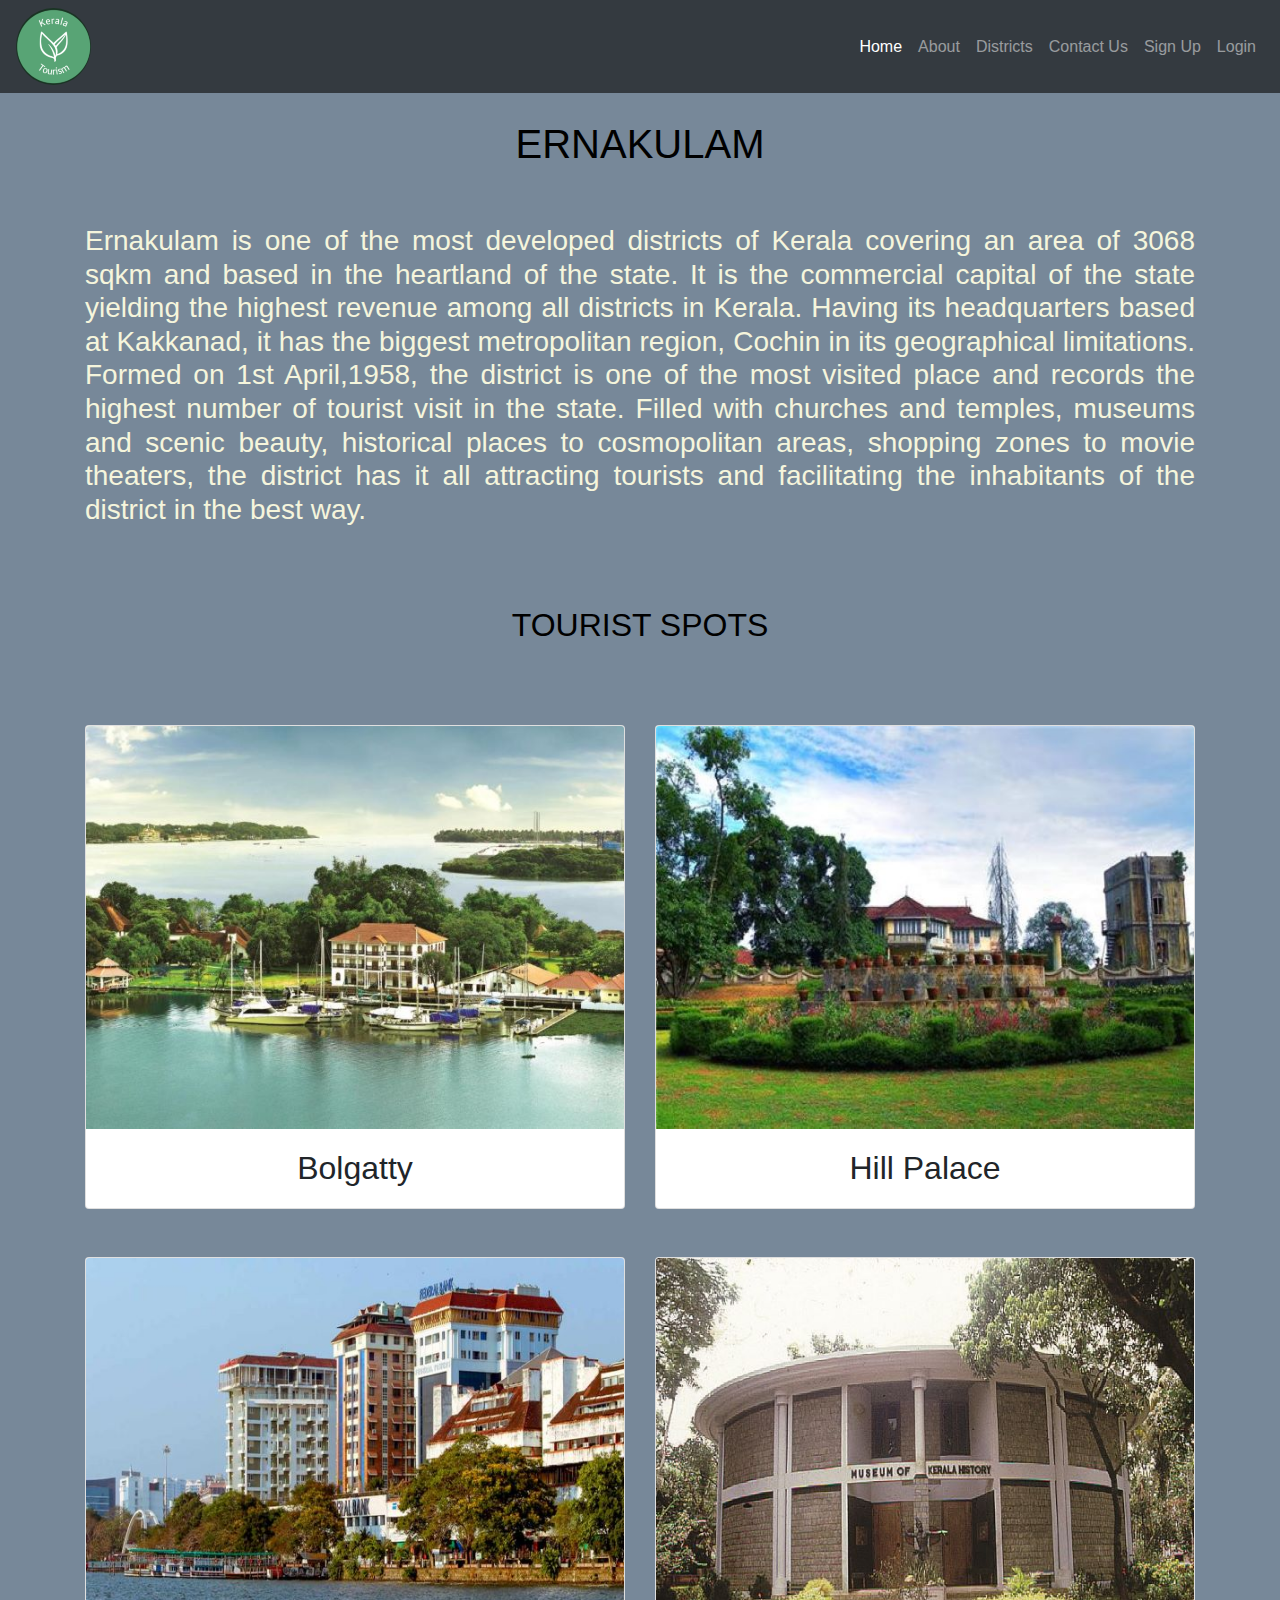
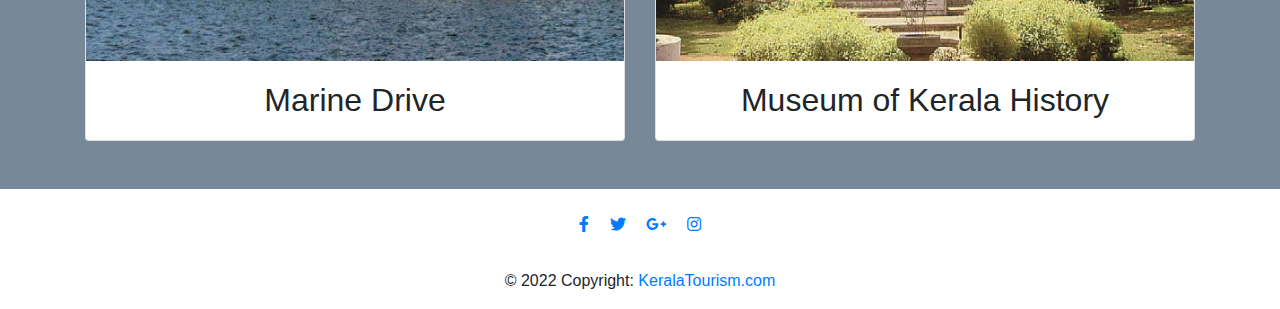
<file: ernakulam.html>
<!DOCTYPE html>
<html lang="en" style="scroll-behavior: smooth;">
<head>
    <meta charset="UTF-8">
    <meta http-equiv="X-UA-Compatible" content="IE=edge">
    <meta name="viewport" content="width=device-width, initial-scale=1.0">
    <title>Districts of Kerala</title>
    <link rel="icon" href="loogo.png" type="image/icon type">
    <link rel="stylesheet" href="css/style.css">
    <link rel="stylesheet" href="https://cdnjs.cloudflare.com/ajax/libs/font-awesome/5.15.4/css/all.min.css">
    <!-- CSS only -->
    <link rel="stylesheet" href="https://cdn.jsdelivr.net/npm/bootstrap@4.0.0/dist/css/bootstrap.min.css" integrity="sha384-Gn5384xqQ1aoWXA+058RXPxPg6fy4IWvTNh0E263XmFcJlSAwiGgFAW/dAiS6JXm" crossorigin="anonymous">
</head>
<body>
    <!-- navbar starts here -->
    <header>
        <div class="container">
        <nav class="navbar fixed-top navbar-expand-lg navbar-dark bg-dark">
            <img src="loogo.png" class="rounded-circle img-fluid" alt="" >
            <button class="navbar-toggler" type="button" data-toggle="collapse" data-target="#navbarNav" aria-controls="navbarNav" aria-expanded="false" aria-label="Toggle navigation">
              <span class="navbar-toggler-icon"></span>
            </button>
            <div class="collapse navbar-collapse" id="navbarNav">
              <ul class="navbar-nav ml-auto">
                <li class="nav-item active">
                  <a class="nav-link" href="index.html">Home </a>
                </li>
                <li class="nav-item">
                  <a class="nav-link" href="index.html">About</a>
                </li>
                <li class="nav-item">
                  <a class="nav-link" href="districts.html">Districts </a>
                </li>
                <li class="nav-item">
                  <a class="nav-link" href="#footer">Contact Us</a>
                </li>
                <li class="nav-item">
                    <a class="nav-link" href="signup.html">Sign Up</a>
                </li>
                <li class="nav-item">
                    <a class="nav-link" href="login.html">Login</a>
                </li>
              </ul>
            </div>
          </nav>
        </div>
        
       </header>
        <!-- navbar ends here -->

       <section class="individual">
           <br><br><br><br><br>
           <div class="container">
           <h1 class="heading">ERNAKULAM</h1>
           <br><br>
            <h3 class="description1"> Ernakulam is one of the most developed districts of Kerala covering an area of 3068 sqkm and based in the heartland of the state. It is the commercial capital of the state yielding the highest revenue among all districts in Kerala. Having its headquarters based at Kakkanad, it has the biggest metropolitan region, Cochin in its geographical limitations. Formed on 1st April,1958, the district is one of the most visited place and records the highest number of tourist visit in the state. Filled with churches and temples, museums and scenic beauty, historical places to cosmopolitan areas, shopping zones to movie theaters, the district has it all attracting tourists and facilitating the inhabitants of the district in the best way.</h3> 
            <br><br><br>
            <h2 class="heading">TOURIST SPOTS</h2>
            <br>
            <div class="row">
                <div class="col-xl-6 col-lg-6 col-md-6 pt-5">
                    <div class="card">
                        <img class="card-img-top" src="ernakulam/1tourist.jpg" alt="Card image cap">
                        <div class="card-body">
                          <h2 class="card-text text-center">Bolgatty</h2>
                        </div>
                      </div>
                </div>

                <div class="col-xl-6 col-lg-6 col-md-6 pt-5">
                    <div class="card">
                        <img class="card-img-top" src="ernakulam/2tourist.jpg" alt="Card image cap">
                        <div class="card-body">
                          <h2 class="card-text text-center">Hill Palace</h2>
                        </div>
                      </div>
                </div>
            </div>

            <div class="row">
                <div class="col-xl-6 col-lg-6 col-md-6 pt-5">
                    <div class="card">
                        <img class="card-img-top" src="ernakulam/3tourist.jpg" alt="Card image cap">
                        <div class="card-body">
                          <h2 class="card-text text-center">Marine Drive</h2>
                        </div>
                      </div>
                </div>

                <div class="col-xl-6 col-lg-6 col-md-6 pt-5">
                    <div class="card">
                        <img class="card-img-top" src="ernakulam/4tourist.jpg" alt="Card image cap">
                        <div class="card-body">
                          <h2 class="card-text text-center">Museum of Kerala History</h2>
                        </div>
                      </div>
                </div>
            </div>

        </div>
        <br><br>

       </section>










                <!-- Footer -->
    <footer class="page-footer font-small special-color-dark pt-4 " id="footer">

    <!-- Footer Elements -->
    <div class="container">
  
      <!-- Social buttons -->
      <ul class="list-unstyled list-inline text-center">
        <li class="list-inline-item">
          <a class="btn-floating btn-fb mx-1" href="#">
            <i class="fab fa-facebook-f"> </i>
          </a>
        </li>
        <li class="list-inline-item">
          <a class="btn-floating btn-tw mx-1" href="#">
            <i class="fab fa-twitter"> </i>
          </a>
        </li>
        <li class="list-inline-item">
          <a class="btn-floating btn-gplus mx-1" href="#">
            <i class="fab fa-google-plus-g"> </i>
          </a>
        </li>
        <li class="list-inline-item">
          <a class="btn-floating btn-li mx-1" href="#">
            <i class="fab fa-instagram"> </i>
          </a>
        </li>
        <!-- <li class="list-inline-item">
          <a class="btn-floating btn-dribbble mx-1">
            <i class="fab fa-dribbble"> </i>
          </a>
        </li> -->
      </ul>
      <!-- Social buttons -->
  
    </div>
    <!-- Footer Elements -->
  
    <!-- Copyright -->
    <div class="footer-copyright text-center py-3">© 2022 Copyright:
      <a href="index.html">KeralaTourism.com</a>
    </div>
    <!-- Copyright -->
  
  </footer>
  <!-- Footer -->
  
  
        <script src="https://code.jquery.com/jquery-3.2.1.slim.min.js" integrity="sha384-KJ3o2DKtIkvYIK3UENzmM7KCkRr/rE9/Qpg6aAZGJwFDMVNA/GpGFF93hXpG5KkN" crossorigin="anonymous"></script>
        <script src="https://cdn.jsdelivr.net/npm/popper.js@1.12.9/dist/umd/popper.min.js" integrity="sha384-ApNbgh9B+Y1QKtv3Rn7W3mgPxhU9K/ScQsAP7hUibX39j7fakFPskvXusvfa0b4Q" crossorigin="anonymous"></script>
        <script src="https://cdn.jsdelivr.net/npm/bootstrap@4.0.0/dist/js/bootstrap.min.js" integrity="sha384-JZR6Spejh4U02d8jOt6vLEHfe/JQGiRRSQQxSfFWpi1MquVdAyjUar5+76PVCmYl" crossorigin="anonymous"></script>

</body>
</html>
</file>
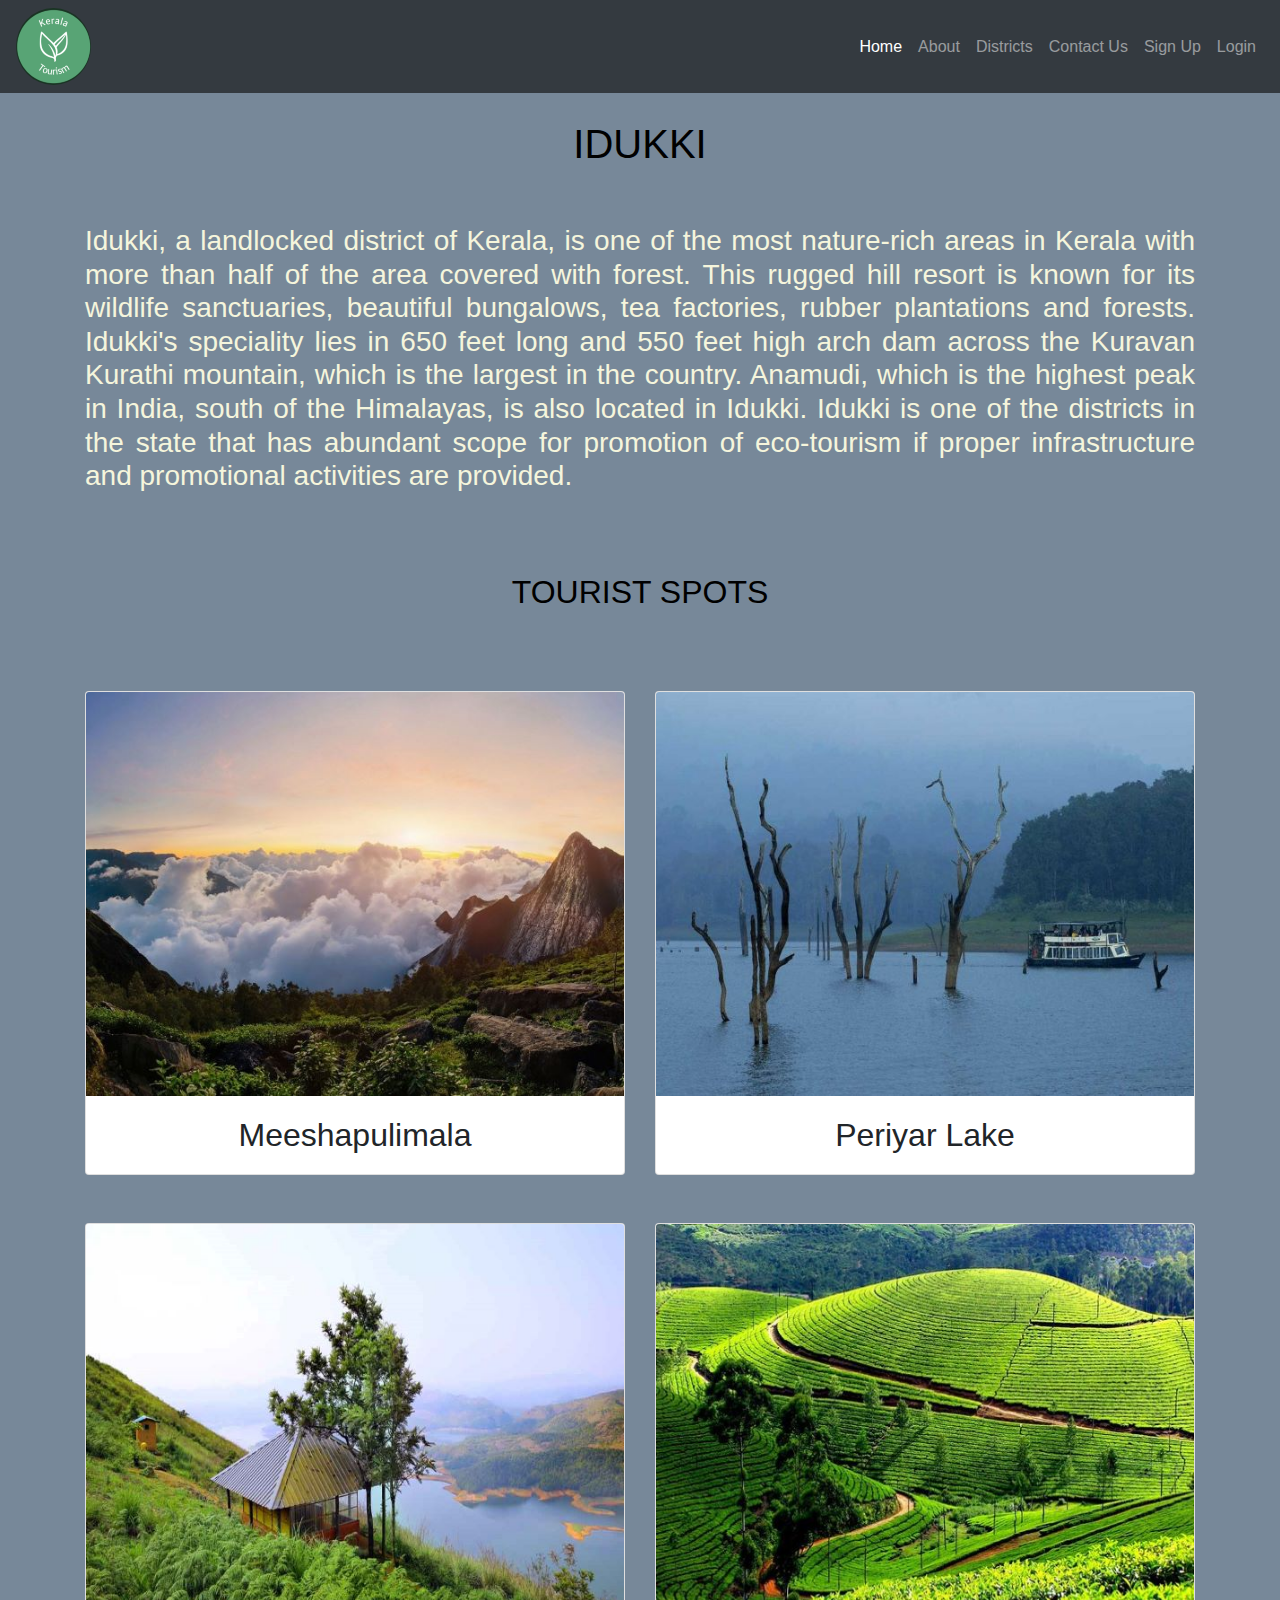
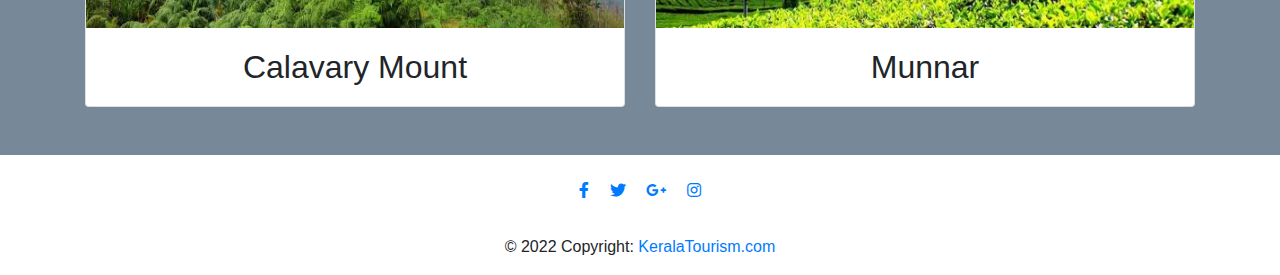
<file: idukki.html>
<!DOCTYPE html>
<html lang="en" style="scroll-behavior: smooth;">
<head>
    <meta charset="UTF-8">
    <meta http-equiv="X-UA-Compatible" content="IE=edge">
    <meta name="viewport" content="width=device-width, initial-scale=1.0">
    <title>Districts of Kerala</title>
    <link rel="icon" href="loogo.png" type="image/icon type">
    <link rel="stylesheet" href="css/style.css">
    
    <link rel="stylesheet" href="https://cdnjs.cloudflare.com/ajax/libs/font-awesome/5.15.4/css/all.min.css">
    <!-- CSS only -->
    <link rel="stylesheet" href="https://cdn.jsdelivr.net/npm/bootstrap@4.0.0/dist/css/bootstrap.min.css" integrity="sha384-Gn5384xqQ1aoWXA+058RXPxPg6fy4IWvTNh0E263XmFcJlSAwiGgFAW/dAiS6JXm" crossorigin="anonymous">
</head>
<body>
    <!-- navbar starts here -->
    <header>
        <div class="container">
        <nav class="navbar fixed-top navbar-expand-lg navbar-dark bg-dark">
            <img src="loogo.png" class="rounded-circle img-fluid" alt="" >
            <button class="navbar-toggler" type="button" data-toggle="collapse" data-target="#navbarNav" aria-controls="navbarNav" aria-expanded="false" aria-label="Toggle navigation">
              <span class="navbar-toggler-icon"></span>
            </button>
            <div class="collapse navbar-collapse" id="navbarNav">
              <ul class="navbar-nav ml-auto">
                <li class="nav-item active">
                  <a class="nav-link" href="index.html">Home </a>
                </li>
                <li class="nav-item">
                  <a class="nav-link" href="index.html">About</a>
                </li>
                <li class="nav-item">
                  <a class="nav-link" href="districts.html">Districts </a>
                </li>
                <li class="nav-item">
                  <a class="nav-link" href="#footer">Contact Us</a>
                </li>
                <li class="nav-item">
                    <a class="nav-link" href="signup.html">Sign Up</a>
                </li>
                <li class="nav-item">
                    <a class="nav-link" href="login.html">Login</a>
                </li>
              </ul>
            </div>
          </nav>
        </div>
        
       </header>
        <!-- navbar ends here -->

       <section class="individual">
           <br><br><br><br><br>
           <div class="container">
           <h1 class="heading">IDUKKI</h1>
           <br><br>
            <h3 class="description1">Idukki, a landlocked district of Kerala, is one of the most nature-rich areas in Kerala with more than half of the area covered with forest. This rugged hill resort is known for its wildlife sanctuaries, beautiful bungalows, tea factories, rubber plantations and forests. Idukki's speciality lies in 650 feet long and 550 feet high arch dam across the Kuravan Kurathi mountain, which is the largest in the country. Anamudi, which is the highest peak in India, south of the Himalayas, is also located in Idukki. Idukki is one of the districts in the state that has abundant scope for promotion of eco-tourism if proper infrastructure and promotional activities are provided.</h3>
            <br><br><br>
            <h2 class="heading">TOURIST SPOTS</h2>
            <br>
            <div class="row">
                <div class="col-xl-6 col-lg-6 col-md-6 pt-5">
                    <div class="card">
                        <img class="card-img-top" src="idukki/1tourist.jpg" alt="Card image cap">
                        <div class="card-body">
                          <h2 class="card-text text-center">Meeshapulimala</h2>
                        </div>
                      </div>
                </div>

                <div class="col-xl-6 col-lg-6 col-md-6 pt-5">
                    <div class="card">
                        <img class="card-img-top" src="idukki/9tourist.jpg" alt="Card image cap">
                        <div class="card-body">
                          <h2 class="card-text text-center">Periyar Lake</h2>
                        </div>
                      </div>
                </div>
            </div>

            <div class="row">
                <div class="col-xl-6 col-lg-6 col-md-6 pt-5">
                    <div class="card">
                        <img class="card-img-top" src="idukki/2tourist.jpg" alt="Card image cap">
                        <div class="card-body">
                          <h2 class="card-text text-center">Calavary Mount</h2>
                        </div>
                      </div>
                </div>

                <div class="col-xl-6 col-lg-6 col-md-6 pt-5">
                    <div class="card">
                        <img class="card-img-top" src="idukki/5tourist.jpg" alt="Card image cap">
                        <div class="card-body">
                          <h2 class="card-text text-center">Munnar</h2>
                        </div>
                      </div>
                </div>
            </div>

        </div>
        <br><br>

       </section>










                <!-- Footer -->
    <footer class="page-footer font-small special-color-dark pt-4 " id="footer">

    <!-- Footer Elements -->
    <div class="container">
  
      <!-- Social buttons -->
      <ul class="list-unstyled list-inline text-center">
        <li class="list-inline-item">
          <a class="btn-floating btn-fb mx-1" href="#">
            <i class="fab fa-facebook-f"> </i>
          </a>
        </li>
        <li class="list-inline-item">
          <a class="btn-floating btn-tw mx-1" href="#">
            <i class="fab fa-twitter"> </i>
          </a>
        </li>
        <li class="list-inline-item">
          <a class="btn-floating btn-gplus mx-1" href="#">
            <i class="fab fa-google-plus-g"> </i>
          </a>
        </li>
        <li class="list-inline-item">
          <a class="btn-floating btn-li mx-1" href="#">
            <i class="fab fa-instagram"> </i>
          </a>
        </li>
        <!-- <li class="list-inline-item">
          <a class="btn-floating btn-dribbble mx-1">
            <i class="fab fa-dribbble"> </i>
          </a>
        </li> -->
      </ul>
      <!-- Social buttons -->
  
    </div>
    <!-- Footer Elements -->
  
    <!-- Copyright -->
    <div class="footer-copyright text-center py-3">© 2022 Copyright:
      <a href="index.html">KeralaTourism.com</a>
    </div>
    <!-- Copyright -->
  
  </footer>
  <!-- Footer -->
  
  
        <script src="https://code.jquery.com/jquery-3.2.1.slim.min.js" integrity="sha384-KJ3o2DKtIkvYIK3UENzmM7KCkRr/rE9/Qpg6aAZGJwFDMVNA/GpGFF93hXpG5KkN" crossorigin="anonymous"></script>
        <script src="https://cdn.jsdelivr.net/npm/popper.js@1.12.9/dist/umd/popper.min.js" integrity="sha384-ApNbgh9B+Y1QKtv3Rn7W3mgPxhU9K/ScQsAP7hUibX39j7fakFPskvXusvfa0b4Q" crossorigin="anonymous"></script>
        <script src="https://cdn.jsdelivr.net/npm/bootstrap@4.0.0/dist/js/bootstrap.min.js" integrity="sha384-JZR6Spejh4U02d8jOt6vLEHfe/JQGiRRSQQxSfFWpi1MquVdAyjUar5+76PVCmYl" crossorigin="anonymous"></script>

</body>
</html>
</file>
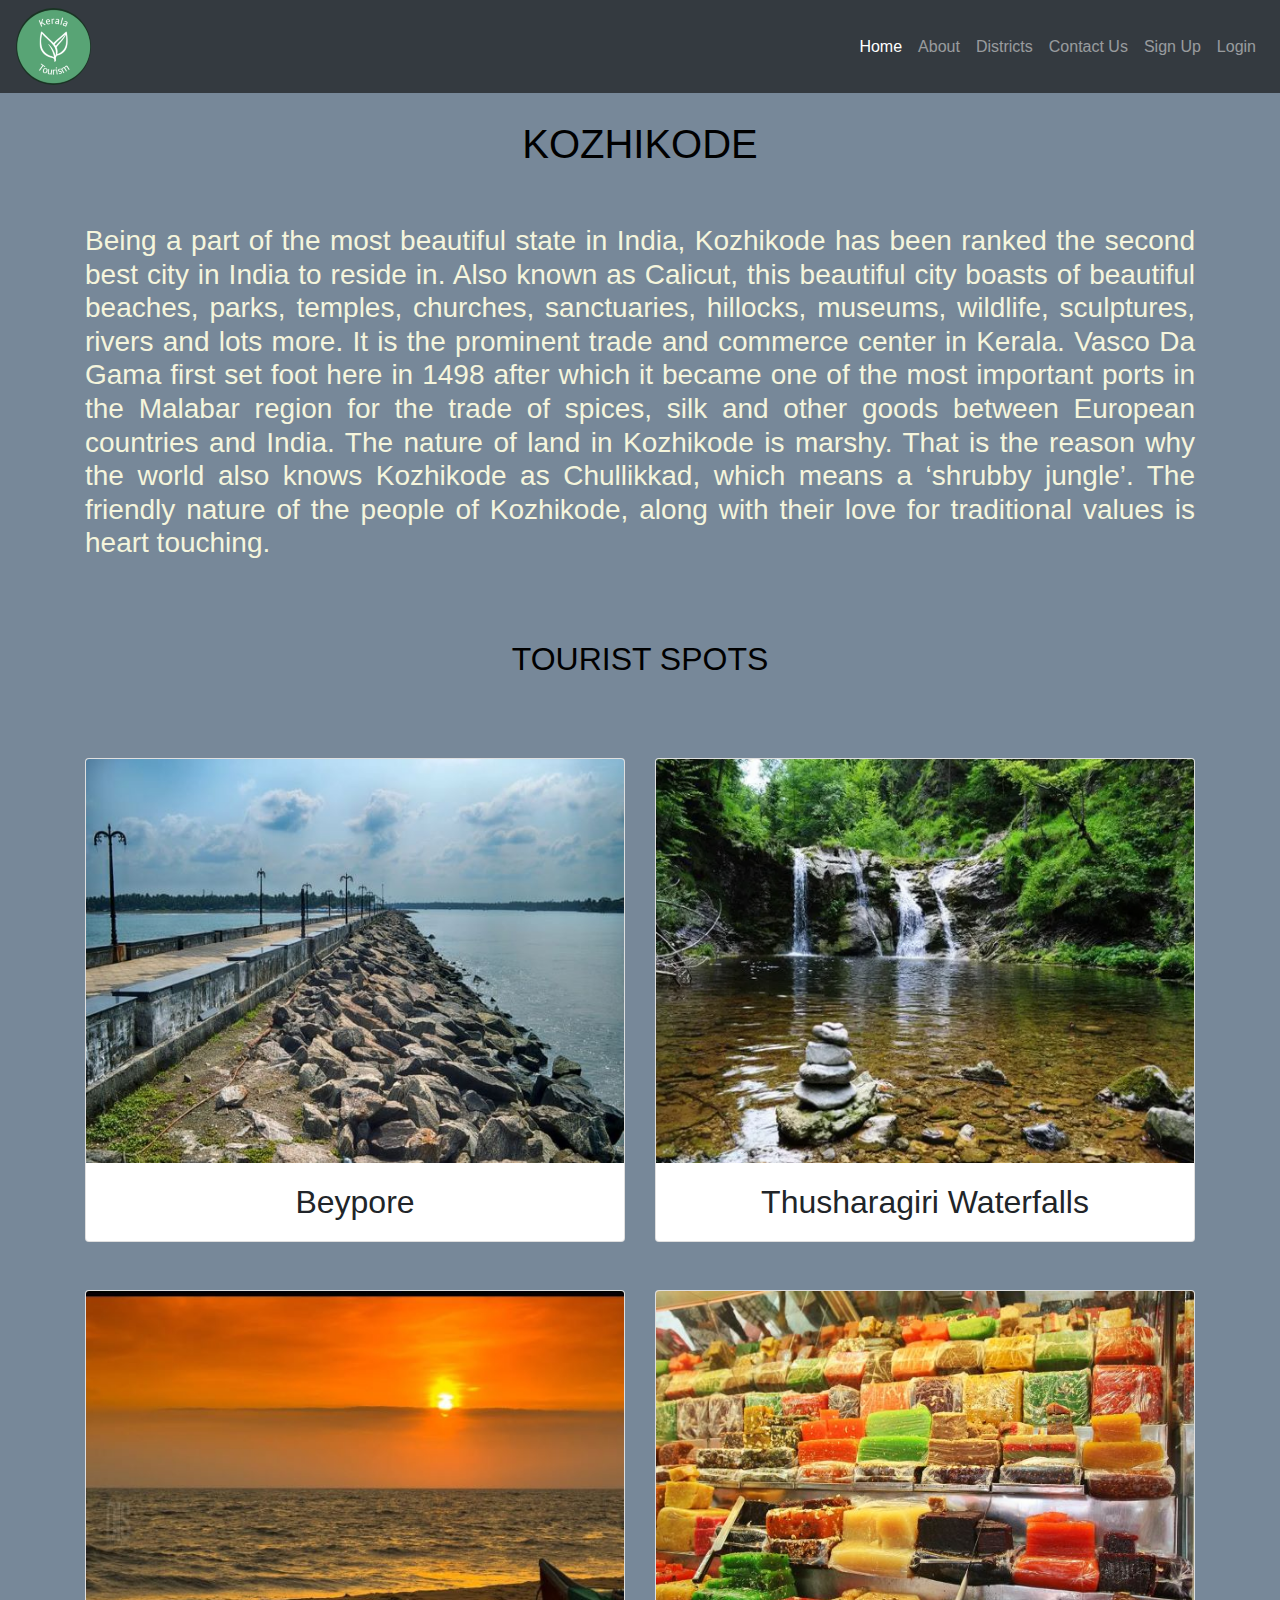
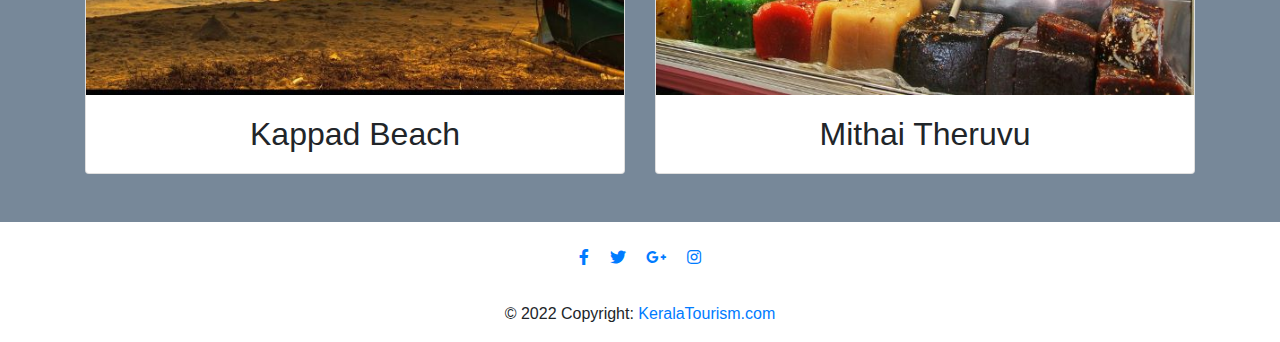
<file: kozhikode.html>
<!DOCTYPE html>
<html lang="en" style="scroll-behavior: smooth;">
<head>
    <meta charset="UTF-8">
    <meta http-equiv="X-UA-Compatible" content="IE=edge">
    <meta name="viewport" content="width=device-width, initial-scale=1.0">
    <title>Districts of Kerala</title>
    <link rel="icon" href="loogo.png" type="image/icon type">
    <link rel="stylesheet" href="css/style.css">
    <link rel="stylesheet" href="https://cdnjs.cloudflare.com/ajax/libs/font-awesome/5.15.4/css/all.min.css">
    <!-- CSS only -->
    <link rel="stylesheet" href="https://cdn.jsdelivr.net/npm/bootstrap@4.0.0/dist/css/bootstrap.min.css" integrity="sha384-Gn5384xqQ1aoWXA+058RXPxPg6fy4IWvTNh0E263XmFcJlSAwiGgFAW/dAiS6JXm" crossorigin="anonymous">
</head>
<body>
    <!-- navbar starts here -->
    <header>
        <div class="container">
        <nav class="navbar fixed-top navbar-expand-lg navbar-dark bg-dark">
            <img src="loogo.png" class="rounded-circle img-fluid" alt="" >
            <button class="navbar-toggler" type="button" data-toggle="collapse" data-target="#navbarNav" aria-controls="navbarNav" aria-expanded="false" aria-label="Toggle navigation">
              <span class="navbar-toggler-icon"></span>
            </button>
            <div class="collapse navbar-collapse" id="navbarNav">
              <ul class="navbar-nav ml-auto">
                <li class="nav-item active">
                  <a class="nav-link" href="index.html">Home </a>
                </li>
                <li class="nav-item">
                  <a class="nav-link" href="index.html">About</a>
                </li>
                <li class="nav-item">
                  <a class="nav-link" href="districts.html">Districts </a>
                </li>
                <li class="nav-item">
                  <a class="nav-link" href="#footer">Contact Us</a>
                </li>
                <li class="nav-item">
                    <a class="nav-link" href="signup.html">Sign Up</a>
                </li>
                <li class="nav-item">
                    <a class="nav-link" href="login.html">Login</a>
                </li>
              </ul>
            </div>
          </nav>
        </div>
        
       </header>
        <!-- navbar ends here -->

       <section class="individual">
           <br><br><br><br><br>
           <div class="container">
           <h1 class="heading">KOZHIKODE</h1>
           <br><br>
            <h3 class="description1">Being a part of the most beautiful state in India, Kozhikode has been ranked the second best city in India to reside in. Also known as Calicut, this beautiful city boasts of beautiful beaches, parks, temples, churches, sanctuaries, hillocks, museums, wildlife, sculptures, rivers and lots more. It is the prominent trade and commerce center in Kerala. Vasco Da Gama first set foot here in 1498 after which it became one of the most important ports in the Malabar region for the trade of spices, silk and other goods between European countries and India. The nature of land in Kozhikode is marshy. That is the reason why the world also knows Kozhikode as Chullikkad, which means a ‘shrubby jungle’. The friendly nature of the people of Kozhikode, along with their love for traditional values is heart touching.
            </h3> 
            <br><br><br>
            <h2 class="heading">TOURIST SPOTS</h2>
            <br>
            <div class="row">
                <div class="col-xl-6 col-lg-6 col-md-6 pt-5">
                    <div class="card">
                        <img class="card-img-top" src="kozhikode/1tourist.jpg" alt="Card image cap">
                        <div class="card-body">
                          <h2 class="card-text text-center">Beypore</h2>
                        </div>
                      </div>
                </div>

                <div class="col-xl-6 col-lg-6 col-md-6 pt-5">
                    <div class="card">
                        <img class="card-img-top" src="kozhikode/4tourist.png" alt="Card image cap">
                        <div class="card-body">
                          <h2 class="card-text text-center">Thusharagiri Waterfalls</h2>
                        </div>
                      </div>
                </div>
            </div>

            <div class="row">
                <div class="col-xl-6 col-lg-6 col-md-6 pt-5">
                    <div class="card">
                        <img class="card-img-top" src="kozhikode/2tourist.jpg" alt="Card image cap">
                        <div class="card-body">
                          <h2 class="card-text text-center">Kappad Beach</h2>
                        </div>
                      </div>
                </div>

                <div class="col-xl-6 col-lg-6 col-md-6 pt-5">
                    <div class="card">
                        <img class="card-img-top" src="kozhikode/3tourist.jpg" alt="Card image cap">
                        <div class="card-body">
                          <h2 class="card-text text-center">Mithai Theruvu</h2>
                        </div>
                      </div>
                </div>
            </div>

        </div>
        <br><br>

       </section>










                <!-- Footer -->
    <footer class="page-footer font-small special-color-dark pt-4 " id="footer">

    <!-- Footer Elements -->
    <div class="container">
  
      <!-- Social buttons -->
      <ul class="list-unstyled list-inline text-center">
        <li class="list-inline-item">
          <a class="btn-floating btn-fb mx-1" href="#">
            <i class="fab fa-facebook-f"> </i>
          </a>
        </li>
        <li class="list-inline-item">
          <a class="btn-floating btn-tw mx-1" href="#">
            <i class="fab fa-twitter"> </i>
          </a>
        </li>
        <li class="list-inline-item">
          <a class="btn-floating btn-gplus mx-1" href="#">
            <i class="fab fa-google-plus-g"> </i>
          </a>
        </li>
        <li class="list-inline-item">
          <a class="btn-floating btn-li mx-1" href="#">
            <i class="fab fa-instagram"> </i>
          </a>
        </li>
        <!-- <li class="list-inline-item">
          <a class="btn-floating btn-dribbble mx-1">
            <i class="fab fa-dribbble"> </i>
          </a>
        </li> -->
      </ul>
      <!-- Social buttons -->
  
    </div>
    <!-- Footer Elements -->
  
    <!-- Copyright -->
    <div class="footer-copyright text-center py-3">© 2022 Copyright:
      <a href="index.html">KeralaTourism.com</a>
    </div>
    <!-- Copyright -->
  
  </footer>
  <!-- Footer -->
  
  
        <script src="https://code.jquery.com/jquery-3.2.1.slim.min.js" integrity="sha384-KJ3o2DKtIkvYIK3UENzmM7KCkRr/rE9/Qpg6aAZGJwFDMVNA/GpGFF93hXpG5KkN" crossorigin="anonymous"></script>
        <script src="https://cdn.jsdelivr.net/npm/popper.js@1.12.9/dist/umd/popper.min.js" integrity="sha384-ApNbgh9B+Y1QKtv3Rn7W3mgPxhU9K/ScQsAP7hUibX39j7fakFPskvXusvfa0b4Q" crossorigin="anonymous"></script>
        <script src="https://cdn.jsdelivr.net/npm/bootstrap@4.0.0/dist/js/bootstrap.min.js" integrity="sha384-JZR6Spejh4U02d8jOt6vLEHfe/JQGiRRSQQxSfFWpi1MquVdAyjUar5+76PVCmYl" crossorigin="anonymous"></script>

</body>
</html>
</file>
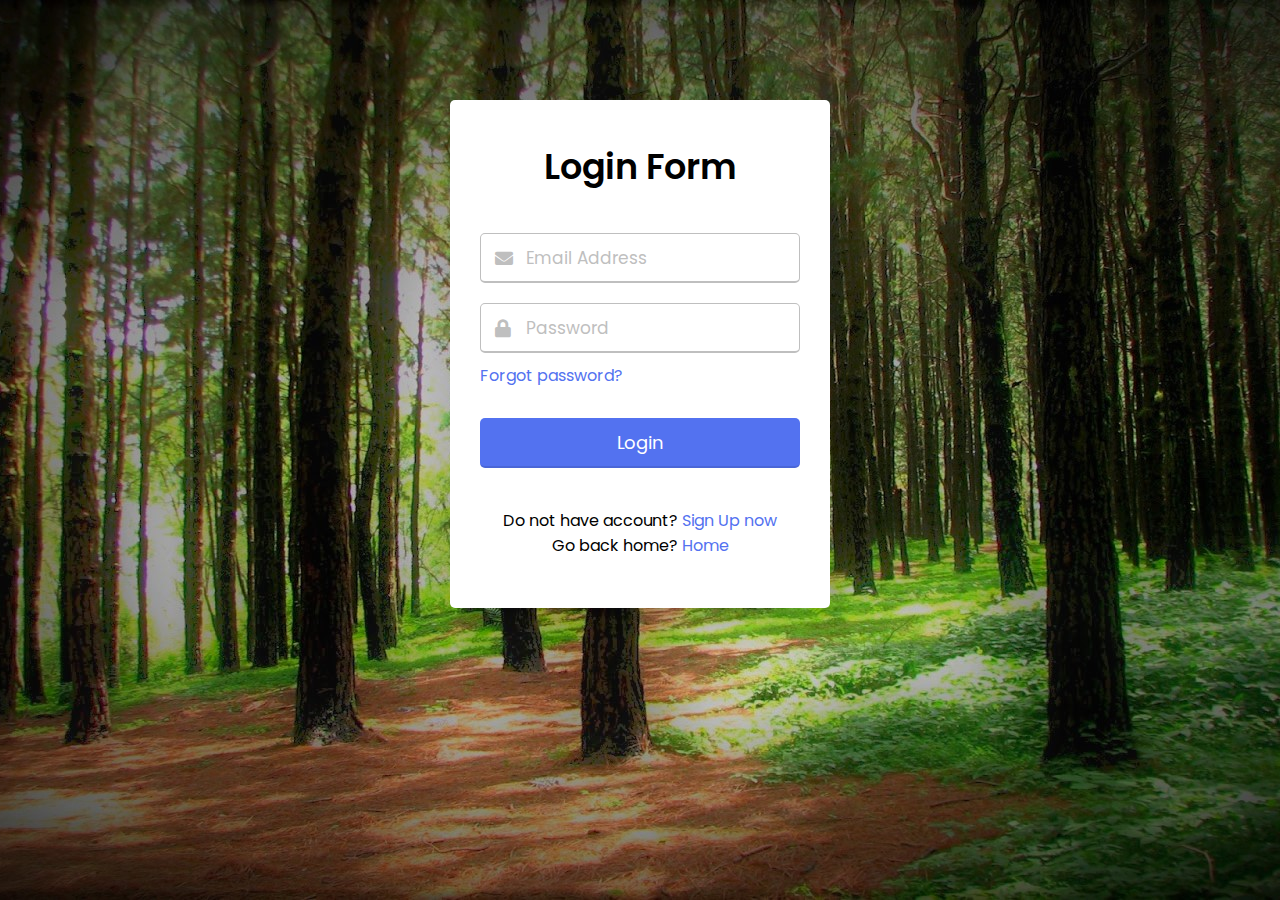
<file: login.html>
<!DOCTYPE html>

<html lang="en">
<head>
  <meta charset="UTF-8">
  <meta name="viewport" content="width=device-width, initial-scale=1.0">
  <title>Login </title>
  <link rel="stylesheet" href="css/login1.css">
  <link rel="stylesheet" href="https://cdnjs.cloudflare.com/ajax/libs/font-awesome/5.15.3/css/all.min.css"/>
</head>
<body background="kerala/pine-forest1.jpg">
  <div class="wrapper">
    <header>Login Form</header>
    <form action="index.html">
      <div class="field email">
        <div class="input-area">
          <input type="text" placeholder="Email Address">
          <i class="icon fas fa-envelope"></i>
          <i class="error error-icon fas fa-exclamation-circle"></i>
        </div>
        <div class="error error-txt">Email can't be blank</div>
      </div>
      <div class="field password">
        <div class="input-area">
          <input type="password" placeholder="Password">
          <i class="icon fas fa-lock"></i>
          <i class="error error-icon fas fa-exclamation-circle"></i>
        </div>
        <div class="error error-txt">Password can't be blank</div>
      </div>
      <div class="pass-txt"><a href="#">Forgot password?</a></div>
      <input type="submit" value="Login">
    </form>
    <div class="sign-txt">Do not have account? <a href="signup.html"> Sign Up now</a></div>
    <div> Go back home? <a href="index.html"> Home </a></div>
  
  </div>

  <script src="js/login1.js"></script>

</body>
</html>
</file>
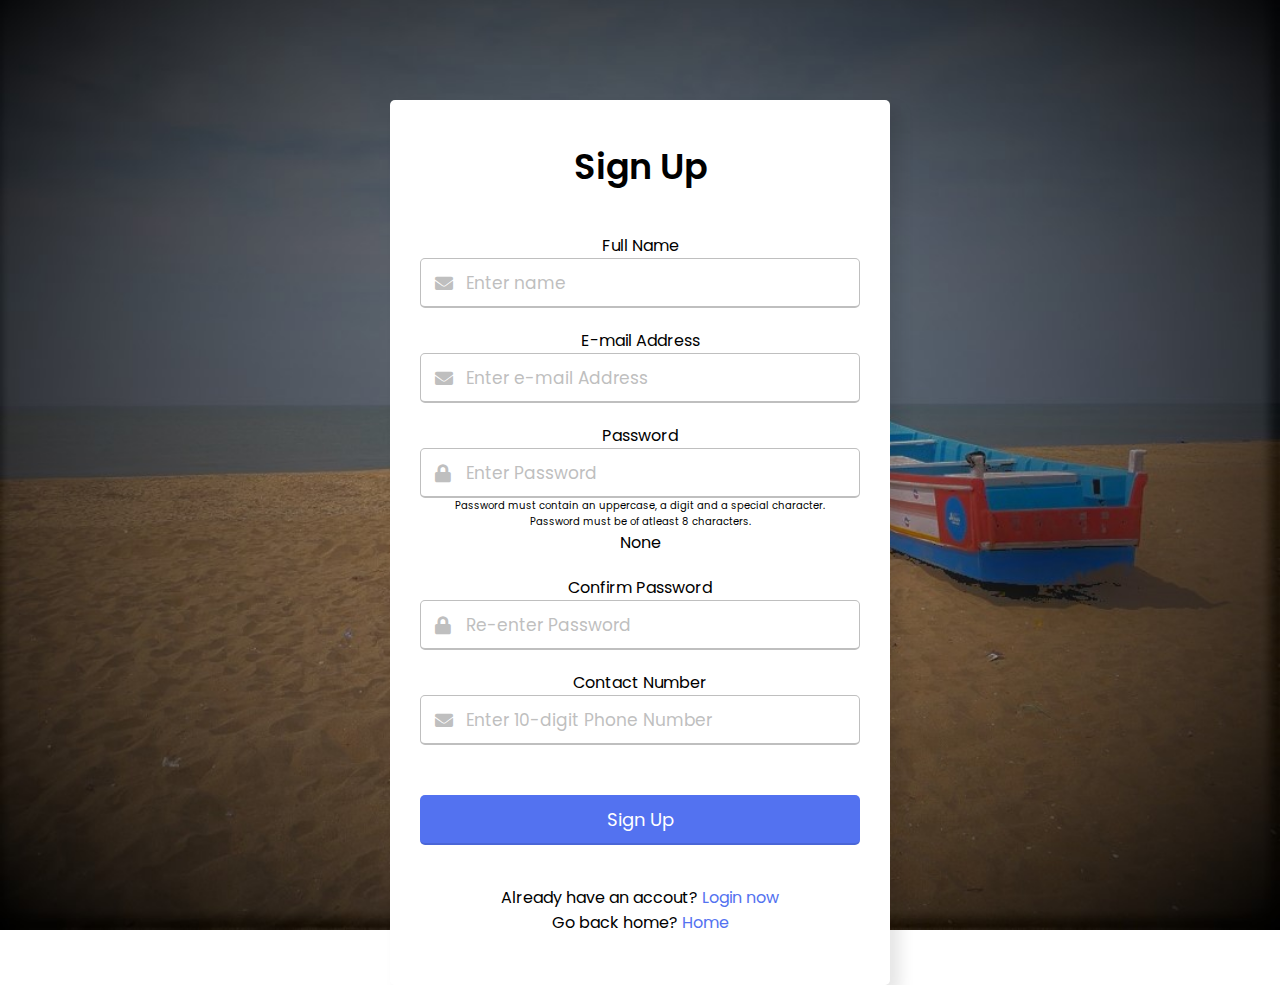
<file: signup.html>
<!DOCTYPE html>

<html lang="en">
<head>
  <meta charset="UTF-8">
  <meta name="viewport" content="width=device-width, initial-scale=1.0">
  <title>Sign Up </title>
  <link rel="stylesheet" href="css/signup1.css">
  <link href= "https://cdn.jsdelivr.net/npm/bootstrap@5.0.0-beta1/dist/css/bootstrap.min.css" rel="stylesheet" integrity="sha384-giJF6kkoqNQ00vy+HMDP7azOuL0xtbfIcaT9wjKHr8RbDVddVHyTfAAsrekwKmP1" crossorigin="anonymous">

  <link rel="stylesheet" href="https://cdnjs.cloudflare.com/ajax/libs/font-awesome/5.15.3/css/all.min.css"/>
</head>
<body background="kerala/chavakkadd beach1.jpg">
  <div class="wrapper">
    <header>Sign Up</header>
    <form action="index.html">
        <div class="field name">
            <label for="name">Full Name</label>
            <div class="input-area">
              
              <input type="text" placeholder="Enter name" >
              <i class="icon fas fa-envelope"></i>
              <i class="error error-icon fas fa-exclamation-circle"></i>
            </div>
            <div class="error error-txt">Name cannot be blank</div>
      </div>
      <div class="field email">
        <label for="email">E-mail Address</label>
        <div class="input-area">
            
          <input type="text" placeholder="Enter e-mail Address" >
          <i class="icon fas fa-envelope"></i>
          <i class="error error-icon fas fa-exclamation-circle"></i>
        </div>
        <div class="error error-txt">Email cannot be blank</div>
      </div>
      <div class="field password">
        <label for="password">Password</label>
        <div class="input-area">
           
          <input id="password" type="password" placeholder="Enter Password" >
          <i class="icon fas fa-lock"></i>
          <i class="error error-icon fas fa-exclamation-circle"></i>
        </div>
        <div class="popup" >
            <p class="popuptext" id="myPopup">Password must contain an uppercase, a digit and a special character. <br> Password must be of atleast 8 characters.</p>
          </div>
          <div><span id="StrengthDisp" class="badge displayBadge">None</span></div>
        <div class="error error-txt">Password cannot be blank</div>
      </div>
      <div class="field password1">
        <label for="password1">Confirm Password</label>
        <div class="input-area">
           
          <input type="password" placeholder="Re-enter Password">
          <i class="icon fas fa-lock"></i>
          <i class="error error-icon fas fa-exclamation-circle"></i>
        </div>
        <div class="error error-txt">Password cannot be blank</div>
      </div>
      <div class="field number">
        <label for="number">Contact Number</label>
        <div class="input-area">
           
          <input type="text" placeholder="Enter 10-digit Phone Number">
          <i class="icon fas fa-envelope"></i>
          <i class="error error-icon fas fa-exclamation-circle"></i>
        </div>
        <div class="error error-txt">Contact number cannot be blank</div>
      </div>
     
      <input type="submit" value="Sign Up">
    </form>
    <div class="sign-txt"> Already have an accout? <a href="login.html">Login now</a></div>
    <div> Go back home? <a href="index.html"> Home </a></div>
  </div>
  
  

  <script src="js/signup1.js"></script>

</body>
</html>
</file>
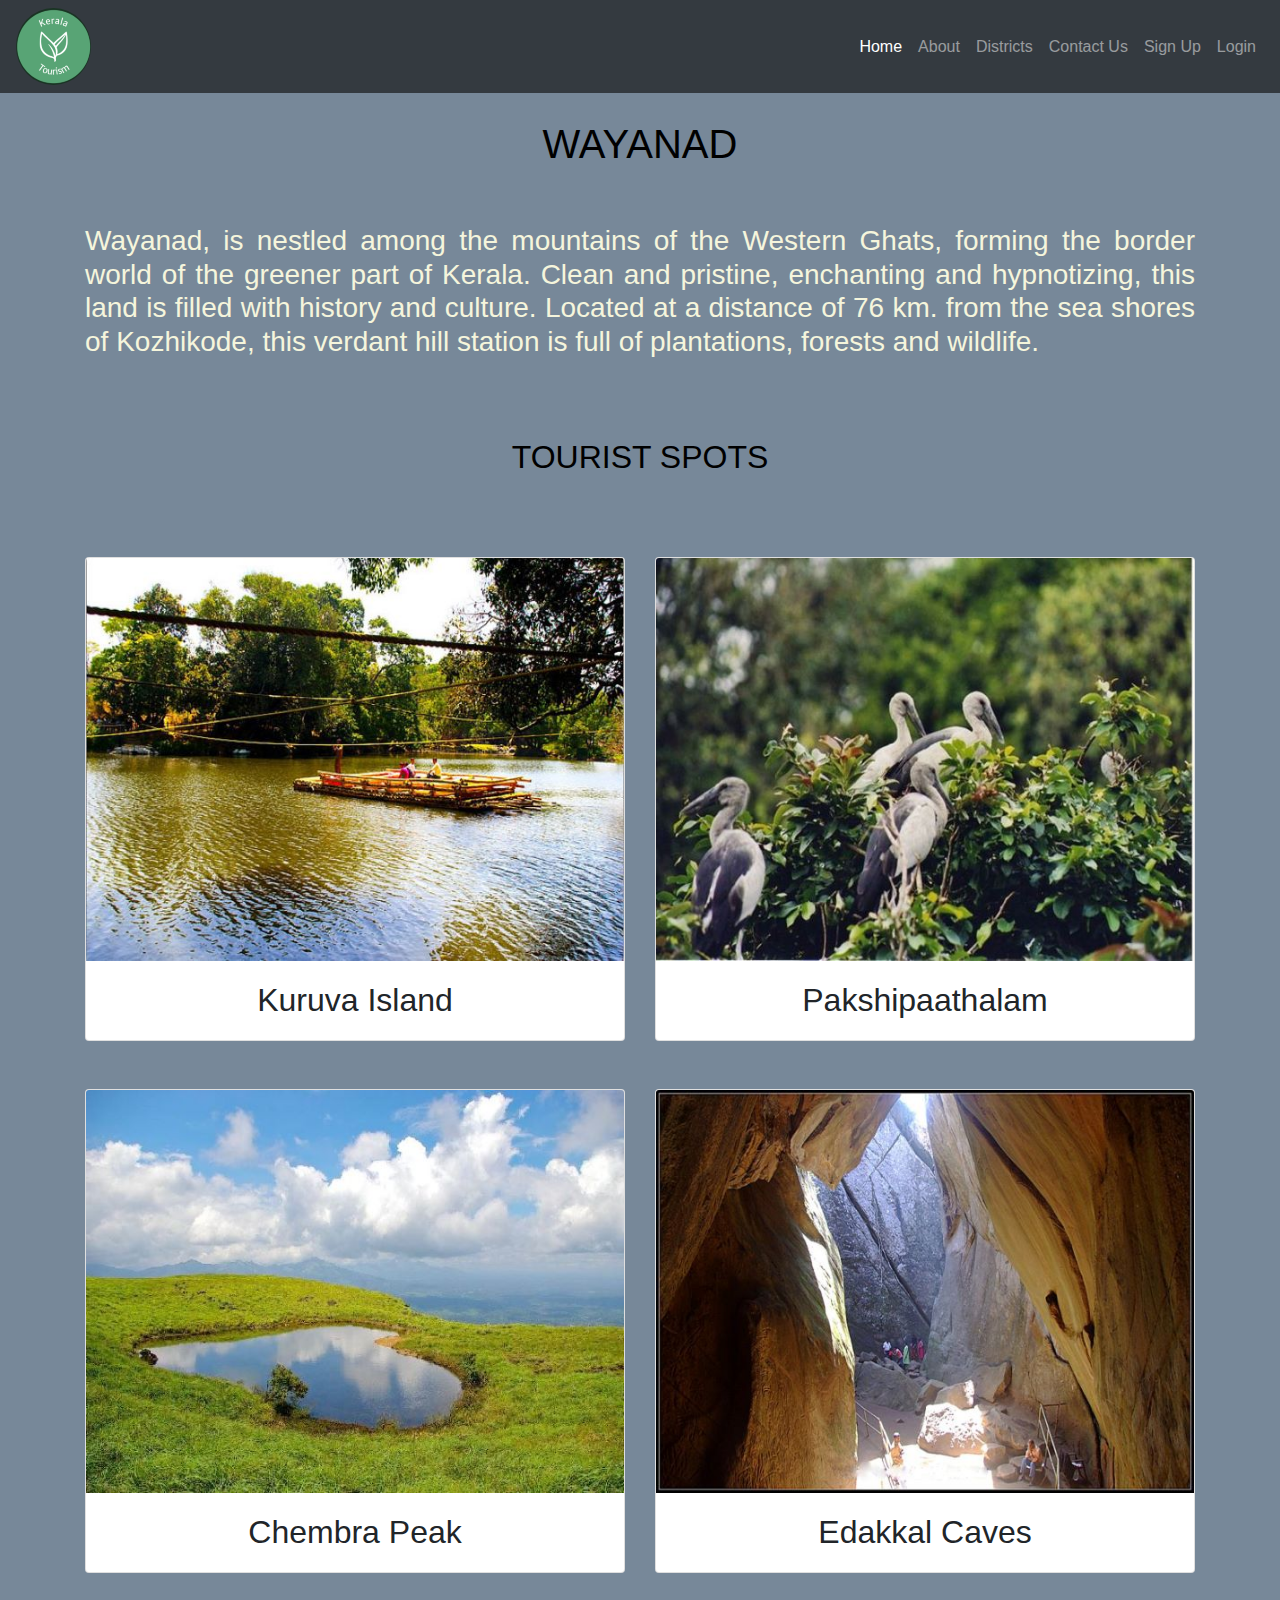
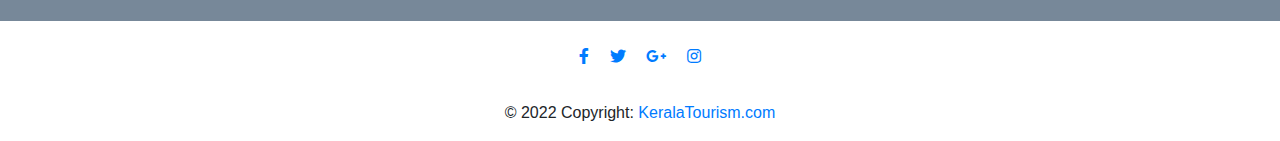
<file: wayanad.html>
<!DOCTYPE html>
<html lang="en" style="scroll-behavior: smooth;">
<head>
    <meta charset="UTF-8">
    <meta http-equiv="X-UA-Compatible" content="IE=edge">
    <meta name="viewport" content="width=device-width, initial-scale=1.0">
    <title>Districts of Kerala</title>
    <link rel="icon" href="loogo.png" type="image/icon type">
    <link rel="stylesheet" href="css/style.css">
    <link rel="stylesheet" href="https://cdnjs.cloudflare.com/ajax/libs/font-awesome/5.15.4/css/all.min.css">
    <!-- CSS only -->
    <link rel="stylesheet" href="https://cdn.jsdelivr.net/npm/bootstrap@4.0.0/dist/css/bootstrap.min.css" integrity="sha384-Gn5384xqQ1aoWXA+058RXPxPg6fy4IWvTNh0E263XmFcJlSAwiGgFAW/dAiS6JXm" crossorigin="anonymous">
</head>
<body>
    <!-- navbar starts here -->
    <header>
        <div class="container">
        <nav class="navbar fixed-top navbar-expand-lg navbar-dark bg-dark">
            <img src="loogo.png" class="rounded-circle img-fluid" alt="" >
            <button class="navbar-toggler" type="button" data-toggle="collapse" data-target="#navbarNav" aria-controls="navbarNav" aria-expanded="false" aria-label="Toggle navigation">
              <span class="navbar-toggler-icon"></span>
            </button>
            <div class="collapse navbar-collapse" id="navbarNav">
              <ul class="navbar-nav ml-auto">
                <li class="nav-item active">
                  <a class="nav-link" href="index.html">Home </a>
                </li>
                <li class="nav-item">
                  <a class="nav-link" href="index.html">About</a>
                </li>
                <li class="nav-item">
                  <a class="nav-link" href="districts.html">Districts </a>
                </li>
                <li class="nav-item">
                  <a class="nav-link" href="#footer">Contact Us</a>
                </li>
                <li class="nav-item">
                    <a class="nav-link" href="signup.html">Sign Up</a>
                </li>
                <li class="nav-item">
                    <a class="nav-link" href="login.html">Login</a>
                </li>
              </ul>
            </div>
          </nav>
        </div>
        
       </header>
        <!-- navbar ends here -->

       <section class="individual">
           <br><br><br><br><br>
           <div class="container">
           <h1 class="heading">WAYANAD</h1>
           <br><br>
            <h3 class="description1">Wayanad, is nestled among the mountains of the Western Ghats, forming the border world of the greener part of Kerala. Clean and pristine, enchanting and hypnotizing, this land is filled with history and culture. Located at a distance of 76 km. from the sea shores of Kozhikode, this verdant hill station is full of plantations, forests and wildlife.</h3> 
            <br><br><br>
            <h2 class="heading">TOURIST SPOTS</h2>
            <br>
            <div class="row">
                <div class="col-xl-6 col-lg-6 col-md-6 pt-5">
                    <div class="card">
                        <img class="card-img-top" src="wayanad/1tourist.jpg" alt="Card image cap">
                        <div class="card-body">
                          <h2 class="card-text text-center">Kuruva Island</h2>
                        </div>
                      </div>
                </div>

                <div class="col-xl-6 col-lg-6 col-md-6 pt-5">
                    <div class="card">
                        <img class="card-img-top" src="wayanad/2tourist.jpg" alt="Card image cap">
                        <div class="card-body">
                          <h2 class="card-text text-center">Pakshipaathalam</h2>
                        </div>
                      </div>
                </div>
            </div>

            <div class="row">
                <div class="col-xl-6 col-lg-6 col-md-6 pt-5">
                    <div class="card">
                        <img class="card-img-top" src="wayanad/5tourist.jpg" alt="Card image cap">
                        <div class="card-body">
                          <h2 class="card-text text-center">Chembra Peak</h2>
                        </div>
                      </div>
                </div>

                <div class="col-xl-6 col-lg-6 col-md-6 pt-5">
                    <div class="card">
                        <img class="card-img-top" src="wayanad/4tourist.jpg" alt="Card image cap">
                        <div class="card-body">
                          <h2 class="card-text text-center">Edakkal Caves</h2>
                        </div>
                      </div>
                </div>
            </div>

        </div>
        <br><br>

       </section>










                <!-- Footer -->
    <footer class="page-footer font-small special-color-dark pt-4 " id="footer">

    <!-- Footer Elements -->
    <div class="container">
  
      <!-- Social buttons -->
      <ul class="list-unstyled list-inline text-center">
        <li class="list-inline-item">
          <a class="btn-floating btn-fb mx-1" href="#">
            <i class="fab fa-facebook-f"> </i>
          </a>
        </li>
        <li class="list-inline-item">
          <a class="btn-floating btn-tw mx-1" href="#">
            <i class="fab fa-twitter"> </i>
          </a>
        </li>
        <li class="list-inline-item">
          <a class="btn-floating btn-gplus mx-1" href="#">
            <i class="fab fa-google-plus-g"> </i>
          </a>
        </li>
        <li class="list-inline-item">
          <a class="btn-floating btn-li mx-1" href="#">
            <i class="fab fa-instagram"> </i>
          </a>
        </li>
        <!-- <li class="list-inline-item">
          <a class="btn-floating btn-dribbble mx-1">
            <i class="fab fa-dribbble"> </i>
          </a>
        </li> -->
      </ul>
      <!-- Social buttons -->
  
    </div>
    <!-- Footer Elements -->
  
    <!-- Copyright -->
    <div class="footer-copyright text-center py-3">© 2022 Copyright:
      <a href="index.html">KeralaTourism.com</a>
    </div>
    <!-- Copyright -->
  
  </footer>
  <!-- Footer -->
  
  
        <script src="https://code.jquery.com/jquery-3.2.1.slim.min.js" integrity="sha384-KJ3o2DKtIkvYIK3UENzmM7KCkRr/rE9/Qpg6aAZGJwFDMVNA/GpGFF93hXpG5KkN" crossorigin="anonymous"></script>
        <script src="https://cdn.jsdelivr.net/npm/popper.js@1.12.9/dist/umd/popper.min.js" integrity="sha384-ApNbgh9B+Y1QKtv3Rn7W3mgPxhU9K/ScQsAP7hUibX39j7fakFPskvXusvfa0b4Q" crossorigin="anonymous"></script>
        <script src="https://cdn.jsdelivr.net/npm/bootstrap@4.0.0/dist/js/bootstrap.min.js" integrity="sha384-JZR6Spejh4U02d8jOt6vLEHfe/JQGiRRSQQxSfFWpi1MquVdAyjUar5+76PVCmYl" crossorigin="anonymous"></script>

</body>
</html>
</file>
<file: css/style.css>
*{
    box-sizing: border-box;
    padding: 0;
    margin: 0;
}


/* img{
    object-fit: cover;
    max-height: 900px;
    width: 100%;
} */

/* .carousel {
    height: 900px;
  } */
  
  .carousel-item,
  .carousel-inner,
  .carousel-inner img {
    object-fit: cover;
    height: 100%;
    width: auto;
  }
  
  .carousel-item {
    text-align: center;
  }

  .slideshow{
      background-color: black;
  }

#aboutKerala{
    background-color: black;
    width: 100%;
    background-size: cover;
    background-repeat: no-repeat;
    background-attachment: fixed;
}

#districtsPage{
    background-color:cadetblue;
    width: 100%;
    background-size: cover;
    background-repeat: no-repeat;
    background-attachment: fixed;
} 


.welcome{ 
    
    color:beige;
    text-decoration: solid;   
}


/* h5{
    font-family: 'Courier New', Courier, monospace;
    color:beige !important;   
} */

.description{
    
    color:gray; 
    text-align: justify; 
    text-decoration: solid;  
}

.heading{
    text-align: center;
    color: black;

}

.description1{
    text-align: justify;
    color: beige;
}

.map{
    display: block;
    margin-left: auto;
    margin-right: auto;
    width: 50%;
}

.districtfont{
    color: bisque;
    text-align: center;
}

.dist{
    background-color:darkcyan;
    background-size: cover;
    background-repeat: no-repeat;
    background-attachment: fixed;
}

.individual{
    background-color: lightslategrey;
}
</file>
<file: css/login1.css>
@import url('https://fonts.googleapis.com/css2?family=Poppins:wght@400;500;600&display=swap');
*{
  margin: 0;
  padding: 0;
  box-sizing: border-box;
  font-family: "Poppins", sans-serif;
}
/* body{
  width: 100%;
  height: 100vh;
  display: flex;
  align-items: center;
  justify-content: center;
  background: #5372F0;
} */
body{
    background-position: center;
    background-repeat: no-repeat;
    background-size: cover;
    background-attachment: fixed;
    align-items: center;
    justify-content: center;
    display: flex;
}
::selection{
  color: #fff;
  background: #5372F0;
}
.wrapper{
  width: 380px;
  margin-top: 100px;
 
  padding: 40px 30px 50px 30px;
  background: #fff;
  border-radius: 5px;
  text-align: center;
  box-shadow: 10px 10px 15px rgba(0,0,0,0.1);
}
.wrapper header{
  font-size: 35px;
  font-weight: 600;
}
.wrapper form{
  margin: 40px 0;
}
form .field{
  width: 100%;
  margin-bottom: 20px;
}
form .field.shake{
  animation: shake 0.3s ease-in-out;
}
@keyframes shake {
  0%, 100%{
    margin-left: 0px;
  }
  20%, 80%{
    margin-left: -12px;
  }
  40%, 60%{
    margin-left: 12px;
  }
}
form .field .input-area{
  height: 50px;
  width: 100%;
  position: relative;
}
form input{
  width: 100%;
  height: 100%;
  outline: none;
  padding: 0 45px;
  font-size: 18px;
  background: none;
  caret-color: #5372F0;
  border-radius: 5px;
  border: 1px solid #bfbfbf;
  border-bottom-width: 2px;
  transition: all 0.2s ease;
}
form .field input:focus,
form .field.valid input{
  border-color: #5372F0;
}
form .field.shake input,
form .field.error input{
  border-color: #dc3545;
}
.field .input-area i{
  position: absolute;
  top: 50%;
  font-size: 18px;
  pointer-events: none;
  transform: translateY(-50%);
}
.input-area .icon{
  left: 15px;
  color: #bfbfbf;
  transition: color 0.2s ease;
}
.input-area .error-icon{
  right: 15px;
  color: #dc3545;
}
form input:focus ~ .icon,
form .field.valid .icon{
  color: #5372F0;
}
form .field.shake input:focus ~ .icon,
form .field.error input:focus ~ .icon{
  color: #bfbfbf;
}
form input::placeholder{
  color: #bfbfbf;
  font-size: 17px;
}
form .field .error-txt{
  color: #dc3545;
  text-align: left;
  margin-top: 5px;
}
form .field .error{
  display: none;
}
form .field.shake .error,
form .field.error .error{
  display: block;
}
form .pass-txt{
  text-align: left;
  margin-top: -10px;
}
.wrapper a{
  color: #5372F0;
  text-decoration: none;
}
.wrapper a:hover{
  text-decoration: underline;
}
form input[type="submit"]{
  height: 50px;
  margin-top: 30px;
  color: #fff;
  padding: 0;
  border: none;
  background: #5372F0;
  cursor: pointer;
  border-bottom: 2px solid rgba(0,0,0,0.1);
  transition: all 0.3s ease;
}
form input[type="submit"]:hover{
  background: #2c52ed;
}
</file>
<file: css/signup1.css>
@import url('https://fonts.googleapis.com/css2?family=Poppins:wght@400;500;600&display=swap');
*{
  margin: 0;
  padding: 0;
  box-sizing: border-box;
  font-family: "Poppins", sans-serif;
}
/* body{
  width: 100%;
  height: 100vh;
  display: flex;
  align-items: center;
  justify-content: center;
  background: #5372F0;
} */
body{
    background-position: center;
    background-repeat: no-repeat;
    background-size: cover;
    background-attachment: fixed;
    align-items: center;
    justify-content: center;
    display: flex;
}
::selection{
  color: #fff;
  background: #5372F0;
}
.wrapper{
  width: 500px;
  margin-top: 100px;
 
  padding: 40px 30px 50px 30px;
  background: #fff;
  border-radius: 5px;
  text-align: center;
  box-shadow: 10px 10px 15px rgba(0,0,0,0.1);
}
.wrapper header{
  font-size: 35px;
  font-weight: 600;
}
.wrapper form{
  margin: 40px 0;
}
form .field{
  width: 100%;
  margin-bottom: 20px;
}
form .field.shake{
  animation: shake 0.3s ease-in-out;
}
@keyframes shake {
  0%, 100%{
    margin-left: 0px;
  }
  20%, 80%{
    margin-left: -12px;
  }
  40%, 60%{
    margin-left: 12px;
  }
}
form .field .input-area{
  height: 50px;
  width: 100%;
  position: relative;
}
form input{
  width: 100%;
  height: 100%;
  outline: none;
  padding: 0 45px;
  font-size: 18px;
  background: none;
  caret-color: #5372F0;
  border-radius: 5px;
  border: 1px solid #bfbfbf;
  border-bottom-width: 2px;
  transition: all 0.2s ease;
}
form .field input:focus,
form .field.valid input{
  border-color: #5372F0;
}
form .field.shake input,
form .field.error input{
  border-color: #dc3545;
}
.field .input-area i{
  position: absolute;
  top: 50%;
  font-size: 18px;
  pointer-events: none;
  transform: translateY(-50%);
}
.input-area .icon{
  left: 15px;
  color: #bfbfbf;
  transition: color 0.2s ease;
}
.input-area .error-icon{
  right: 15px;
  color: #dc3545;
}
form input:focus ~ .icon,
form .field.valid .icon{
  color: #5372F0;
}
form .field.shake input:focus ~ .icon,
form .field.error input:focus ~ .icon{
  color: #bfbfbf;
}
form input::placeholder{
  color: #bfbfbf;
  font-size: 17px;
}
form .field .error-txt{
  color: #dc3545;
  text-align: left;
  margin-top: 5px;
}
form .field .error{
  display: none;
}
form .field.shake .error,
form .field.error .error{
  display: block;
}
form .pass-txt{
  text-align: left;
  margin-top: -10px;
}
.wrapper a{
  color: #5372F0;
  text-decoration: none;
}
.wrapper a:hover{
  text-decoration: underline;
}
form input[type="submit"]{
  height: 50px;
  margin-top: 30px;
  color: #fff;
  padding: 0;
  border: none;
  background: #5372F0;
  cursor: pointer;
  border-bottom: 2px solid rgba(0,0,0,0.1);
  transition: all 0.3s ease;
}
form input[type="submit"]:hover{
  background: #2c52ed;
}

#myPopup{
    font-size: 10px;
    
}

/* .popup {
    position: relative;
    display: inline-block;
    cursor: pointer;
    -webkit-user-select: none;
    -moz-user-select: none;
    -ms-user-select: none;
    user-select: none;
  }

  .popup .popuptext {
    visibility: hidden;
    width: 160px;
    background-color: #555;
    color: #fff;
    font-size: small;
    text-align: center;
    border-radius: 6px;
    padding: 8px 0;
    position: absolute;
    z-index: 1;
    bottom: 125%;
    left: 50%;
    margin-left: -80px;
  }

  .popup .popuptext::after {
    content: "";
    position: absolute;
    top: 100%;
    left: 50%;
    margin-left: -5px;
    border-width: 5px;
    border-style: solid;
    border-color: #555 transparent transparent transparent;
  }

  .popup .show {
    visibility: visible;
    -webkit-animation: fadeIn 1s;
    animation: fadeIn 1s;
  }

  @-webkit-keyframes fadeIn {
    from {opacity: 0;} 
    to {opacity: 1;}
  }
  
  @keyframes fadeIn {
    from {opacity: 0;}
    to {opacity:1 ;}
  } */
</file>
